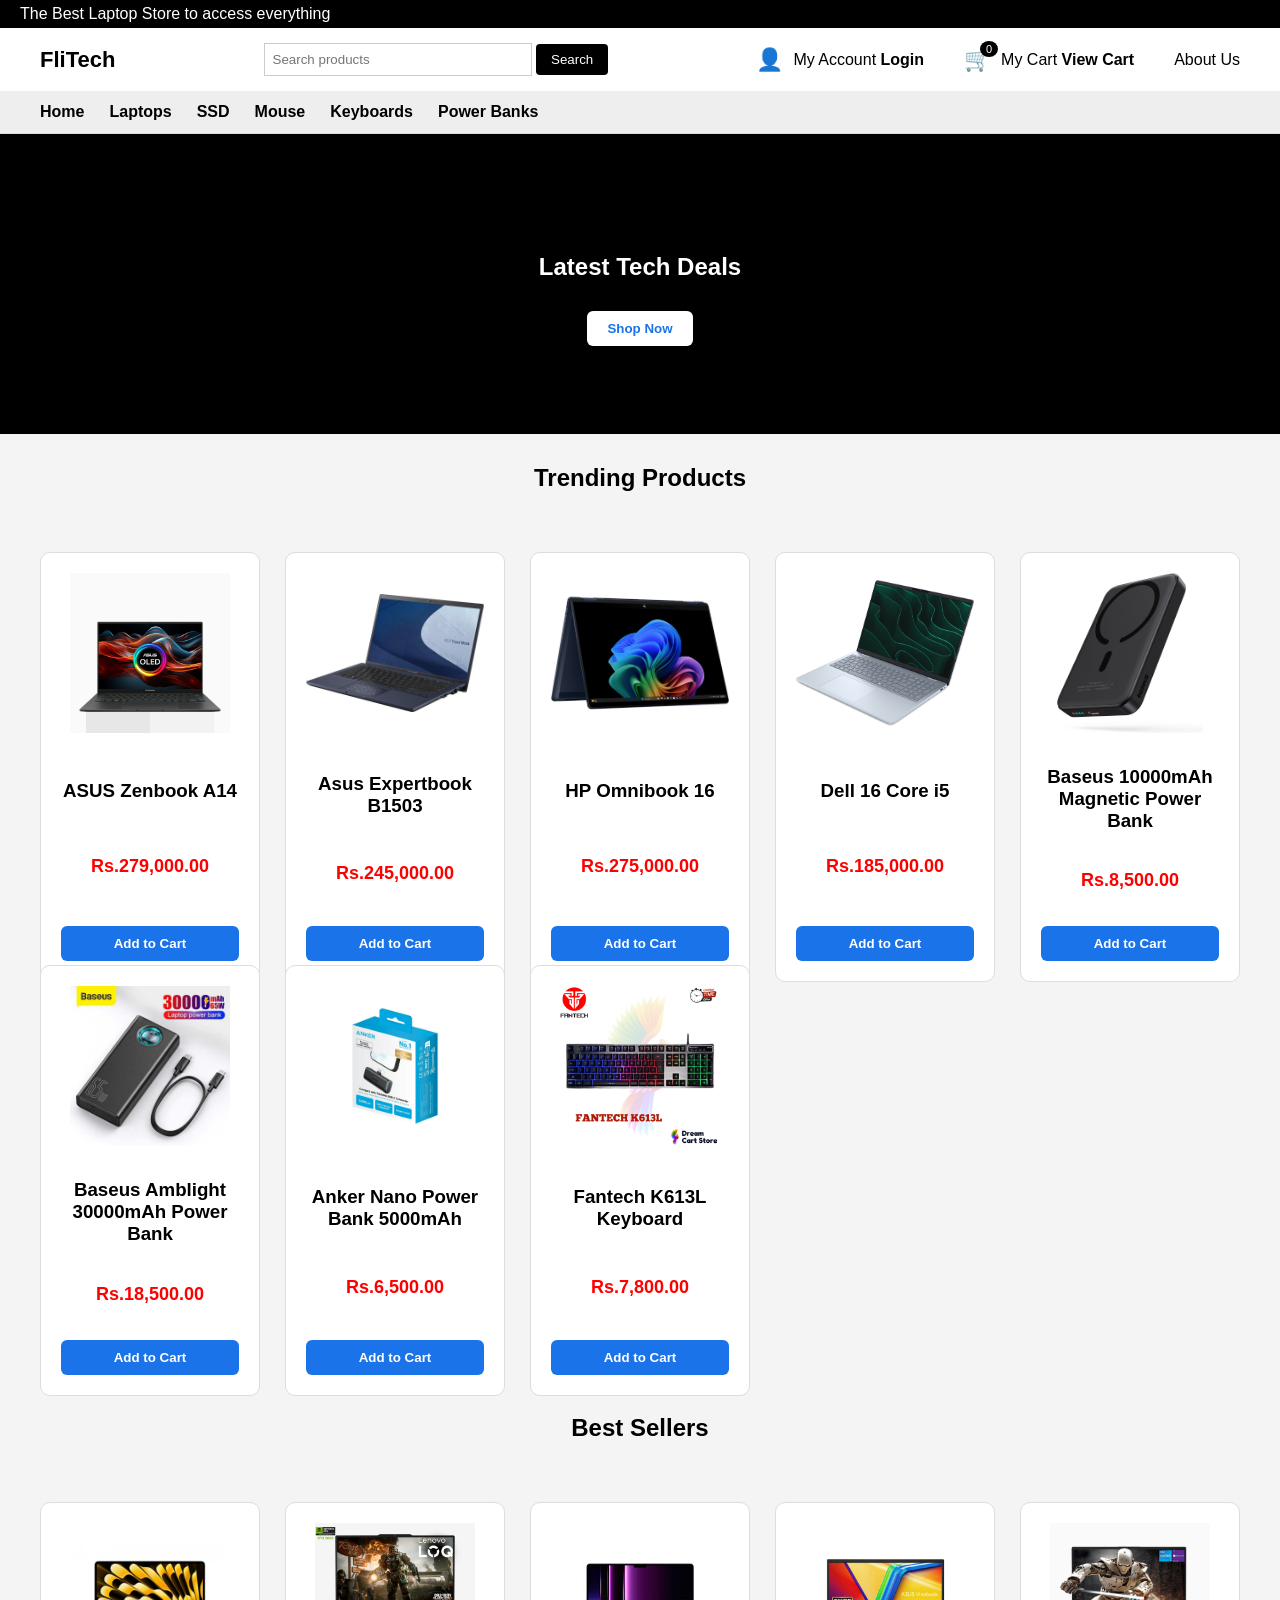
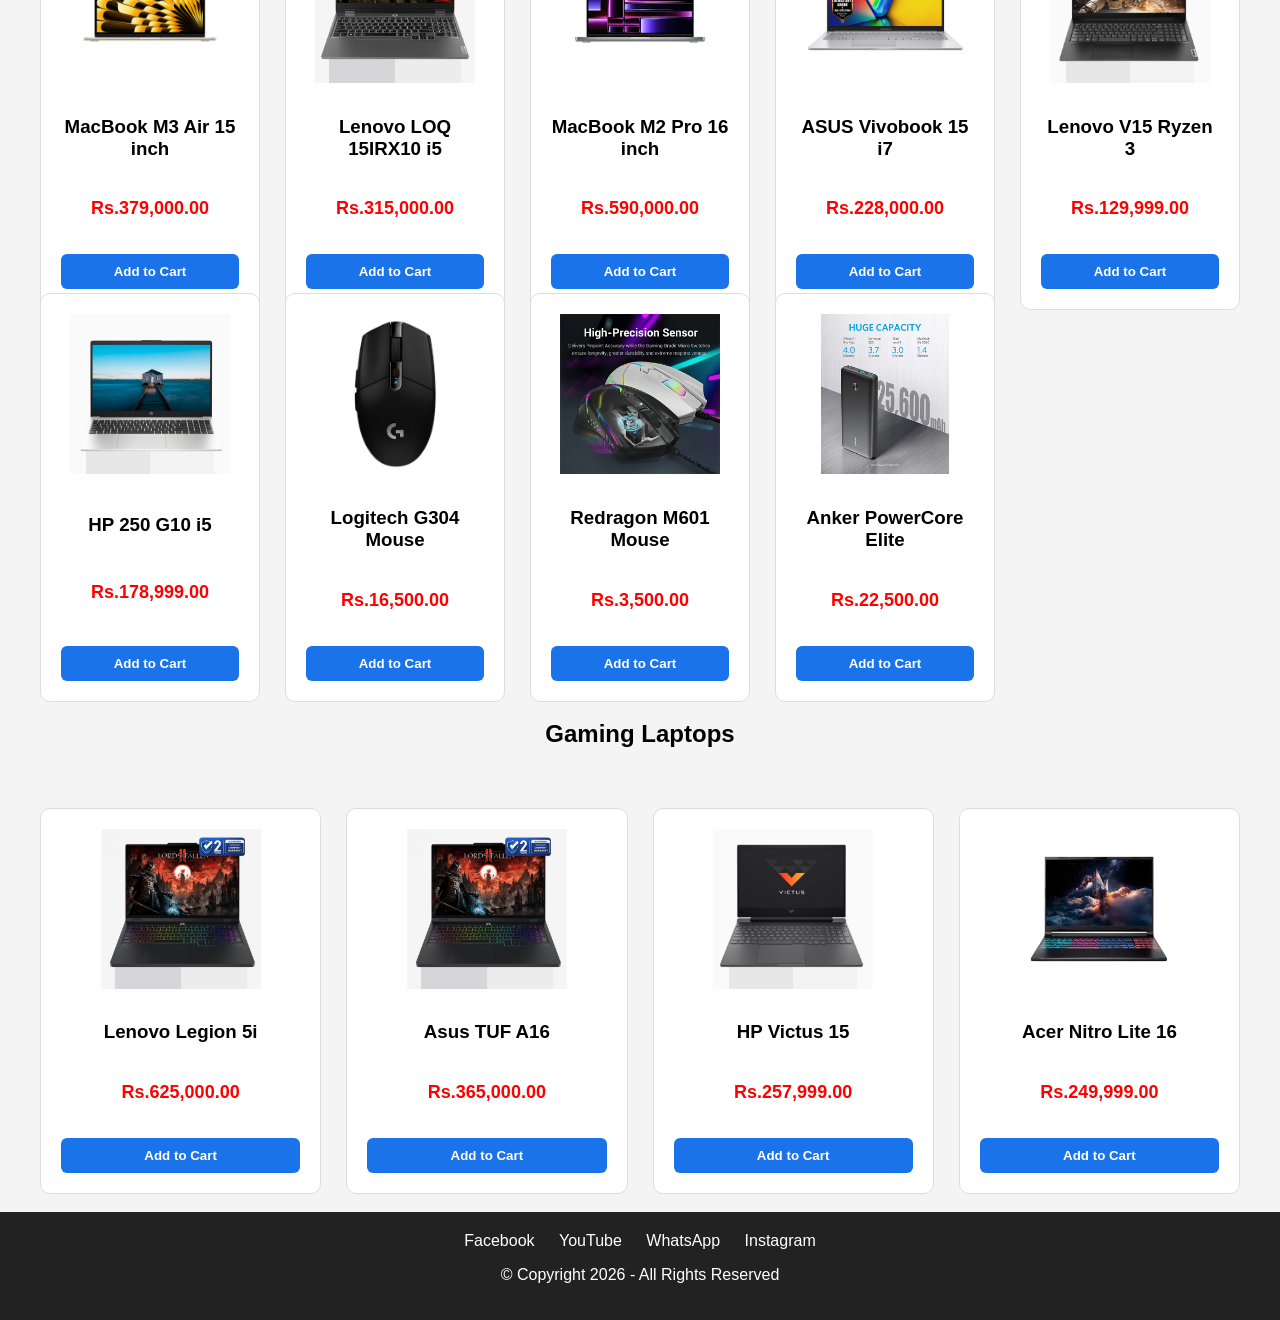
<file: index.html>
<!DOCTYPE html>
<html>
<head>
<title>FliTech Store</title>
<link rel="stylesheet" href="css/Index.css">
</head>

<body>

<header>

<div class="header-left">
<div class="header-store-notice">The Best Laptop Store to access everything</div>
</div>

<div class="top-header">

<div class="logo">FliTech</div>

<div class="search-box">
<input type="text" placeholder="Search products">
<button>Search</button>
</div>

<div class="icons">

<div class="icon-box">
<div class="icon">👤</div>
<div class="text">
<span class="small">My Account</span>
<b><a href="login.html">Login</a></b>
</div>
</div>

<div class="icon-box">
<div class="icon">🛒</div>
<div class="cart-count">0</div>
<div class="text">
<span class="small">My Cart</span>
<b><a href="cart.html">View Cart</a></b>
</div>
</div>

<div class="icon-box">
<a href="about.html" class="about-link">About Us</a>
</div>

</div>

</div>

<nav class="navbar">
<a href="index.html">Home</a>
<a href="Laptop.html">Laptops</a>
<a href="SSD.html">SSD</a>
<a href="Mouse.html">Mouse</a>
<a href="Keyboards.html">Keyboards</a>
<a href="Power Banks.html">Power Banks</a>
</nav>

</header>

<section class="hero">
<div class="hero-content">
<h1>Latest Tech Deals</h1>
<a href="Laptop.html"><button class="blue-btn">Shop Now</button></a>
</div>
</section>

<section class="trending">
<h1>Trending Products</h1>

<div class="product-grid">

<div class="product-card">
<img src="images/asus-zenbook.jpg">
<h3>ASUS Zenbook A14</h3>
<p class="price">Rs.279,000.00</p>
<button class="add-cart" onclick="addToCart('ASUS Zenbook A14',279000,'images/asus-zenbook.jpg')">Add to Cart</button>
</div>

<div class="product-card">
<img src="images/asus-expertbook.png">
<h3>Asus Expertbook B1503</h3>
<p class="price">Rs.245,000.00</p>
<button class="add-cart" onclick="addToCart('Asus Expertbook B1503',245000,'images/asus-expertbook.png')">Add to Cart</button>
</div>

<div class="product-card">
<img src="images/hp-omnibook.png">
<h3>HP Omnibook 16</h3>
<p class="price">Rs.275,000.00</p>
<button class="add-cart" onclick="addToCart('HP Omnibook 16',275000,'images/hp-omnibook.png')">Add to Cart</button>
</div>

<div class="product-card">
<img src="images/dell-16.png">
<h3>Dell 16 Core i5</h3>
<p class="price">Rs.185,000.00</p>
<button class="add-cart" onclick="addToCart('Dell 16 Core i5',185000,'images/dell-16.png')">Add to Cart</button>
</div>

<div class="product-card">
<img src="images/pb1.png">
<h3>Baseus 10000mAh Magnetic Power Bank</h3>
<p class="price">Rs.8,500.00</p>
<button class="add-cart" onclick="addToCart('Baseus 10000mAh Power Bank',8500,'images/pb1.png')">Add to Cart</button>
</div>

<div class="product-card">
<img src="images/pb3.png">
<h3>Baseus Amblight 30000mAh Power Bank</h3>
<p class="price">Rs.18,500.00</p>
<button class="add-cart" onclick="addToCart('Baseus Amblight 30000mAh',18500,'images/pb3.png')">Add to Cart</button>
</div>

<div class="product-card">
<img src="images/pb10.png">
<h3>Anker Nano Power Bank 5000mAh</h3>
<p class="price">Rs.6,500.00</p>
<button class="add-cart" onclick="addToCart('Anker Nano 5000mAh',6500,'images/pb10.png')">Add to Cart</button>
</div>

<div class="product-card">
<img src="images/keyboard15.png">
<h3>Fantech K613L Keyboard</h3>
<p class="price">Rs.7,800.00</p>
<button class="add-cart" onclick="addToCart('Fantech K613L Keyboard',7800,'images/keyboard15.png')">Add to Cart</button>
</div>

</div>
</section>

<section class="best-sellers">
<h1>Best Sellers</h1>

<div class="best-grid">

<div class="best-card">
<img src="images/MacBook-Air-M3-Chip-15-inch-2.jpg">
<h3>MacBook M3 Air 15 inch</h3>
<p class="price">Rs.379,000.00</p>
<button class="add-cart" onclick="addToCart('MacBook M3 Air 15',379000,'images/MacBook-Air-M3-Chip-15-inch-2.jpg')">Add to Cart</button>
</div>

<div class="best-card">
<img src="images/Lenovo LOQ RTX5050.jpg">
<h3>Lenovo LOQ 15IRX10 i5</h3>
<p class="price">Rs.315,000.00</p>
<button class="add-cart" onclick="addToCart('Lenovo LOQ 15IRX10',315000,'images/Lenovo LOQ RTX5050.jpg')">Add to Cart</button>
</div>

<div class="best-card">
<img src="images/Macbook-pro-M2-pro-16-inch.jpg">
<h3>MacBook M2 Pro 16 inch</h3>
<p class="price">Rs.590,000.00</p>
<button class="add-cart" onclick="addToCart('MacBook M2 Pro 16',590000,'images/Macbook-pro-M2-pro-16-inch.jpg')">Add to Cart</button>
</div>

<div class="best-card">
<img src="images/asus-vivobook.png">
<h3>ASUS Vivobook 15 i7</h3>
<p class="price">Rs.228,000.00</p>
<button class="add-cart" onclick="addToCart('ASUS Vivobook 15 i7',228000,'images/asus-vivobook.png')">Add to Cart</button>
</div>

<div class="best-card">
<img src="images/lenovo-v15.png">
<h3>Lenovo V15 Ryzen 3</h3>
<p class="price">Rs.129,999.00</p>
<button class="add-cart" onclick="addToCart('Lenovo V15 Ryzen 3',129999,'images/lenovo-v15.png')">Add to Cart</button>
</div>

<div class="best-card">
<img src="images/hp-250.png">
<h3>HP 250 G10 i5</h3>
<p class="price">Rs.178,999.00</p>
<button class="add-cart" onclick="addToCart('HP 250 G10 i5',178999,'images/hp-250.png')">Add to Cart</button>
</div>

<div class="best-card">
<img src="images/mouse20.png">
<h3>Logitech G304 Mouse</h3>
<p class="price">Rs.16,500.00</p>
<button class="add-cart" onclick="addToCart('Logitech G304 Mouse',16500,'images/mouse20.png')">Add to Cart</button>
</div>

<div class="best-card">
<img src="images/mouse6.png">
<h3>Redragon M601 Mouse</h3>
<p class="price">Rs.3,500.00</p>
<button class="add-cart" onclick="addToCart('Redragon M601 Mouse',3500,'images/mouse6.png')">Add to Cart</button>
</div>

<div class="best-card">
<img src="images/pb8.png">
<h3>Anker PowerCore Elite</h3>
<p class="price">Rs.22,500.00</p>
<button class="add-cart" onclick="addToCart('Anker PowerCore Elite',22500,'images/pb8.png')">Add to Cart</button>
</div>

</div>
</section>

<section class="gaming-laptops">
<h1>Gaming Laptops</h1>

<div class="gaming-grid">

<div class="gaming-card">
<img src="images/lenovo-legion.png">
<h3>Lenovo Legion 5i</h3>
<p class="price">Rs.625,000.00</p>
<button class="add-cart" onclick="addToCart('Lenovo Legion 5i',625000,'images/lenovo-legion.png')">Add to Cart</button>
</div>

<div class="gaming-card">
<img src="images/lenovo-legion.png">
<h3>Asus TUF A16</h3>
<p class="price">Rs.365,000.00</p>
<button class="add-cart" onclick="addToCart('Asus TUF A16',365000,'images/asus-tuf.png')">Add to Cart</button>
</div>

<div class="gaming-card">
<img src="images/hp-victus.png">
<h3>HP Victus 15</h3>
<p class="price">Rs.257,999.00</p>
<button class="add-cart" onclick="addToCart('HP Victus 15',257999,'images/hp-victus.png')">Add to Cart</button>
</div>

<div class="gaming-card">
<img src="images/acer-nitro.png">
<h3>Acer Nitro Lite 16</h3>
<p class="price">Rs.249,999.00</p>
<button class="add-cart" onclick="addToCart('Acer Nitro Lite 16',249999,'images/acer-nitro.png')">Add to Cart</button>
</div>

</div>
</section>

<footer>
<div class="social">
<a href="#">Facebook</a>
<a href="#">YouTube</a>
<a href="#">WhatsApp</a>
<a href="#">Instagram</a>
</div>

<p>© Copyright 2026 - All Rights Reserved</p>
</footer>

<script src="cart.js"></script>

</body>
</html>
</file>
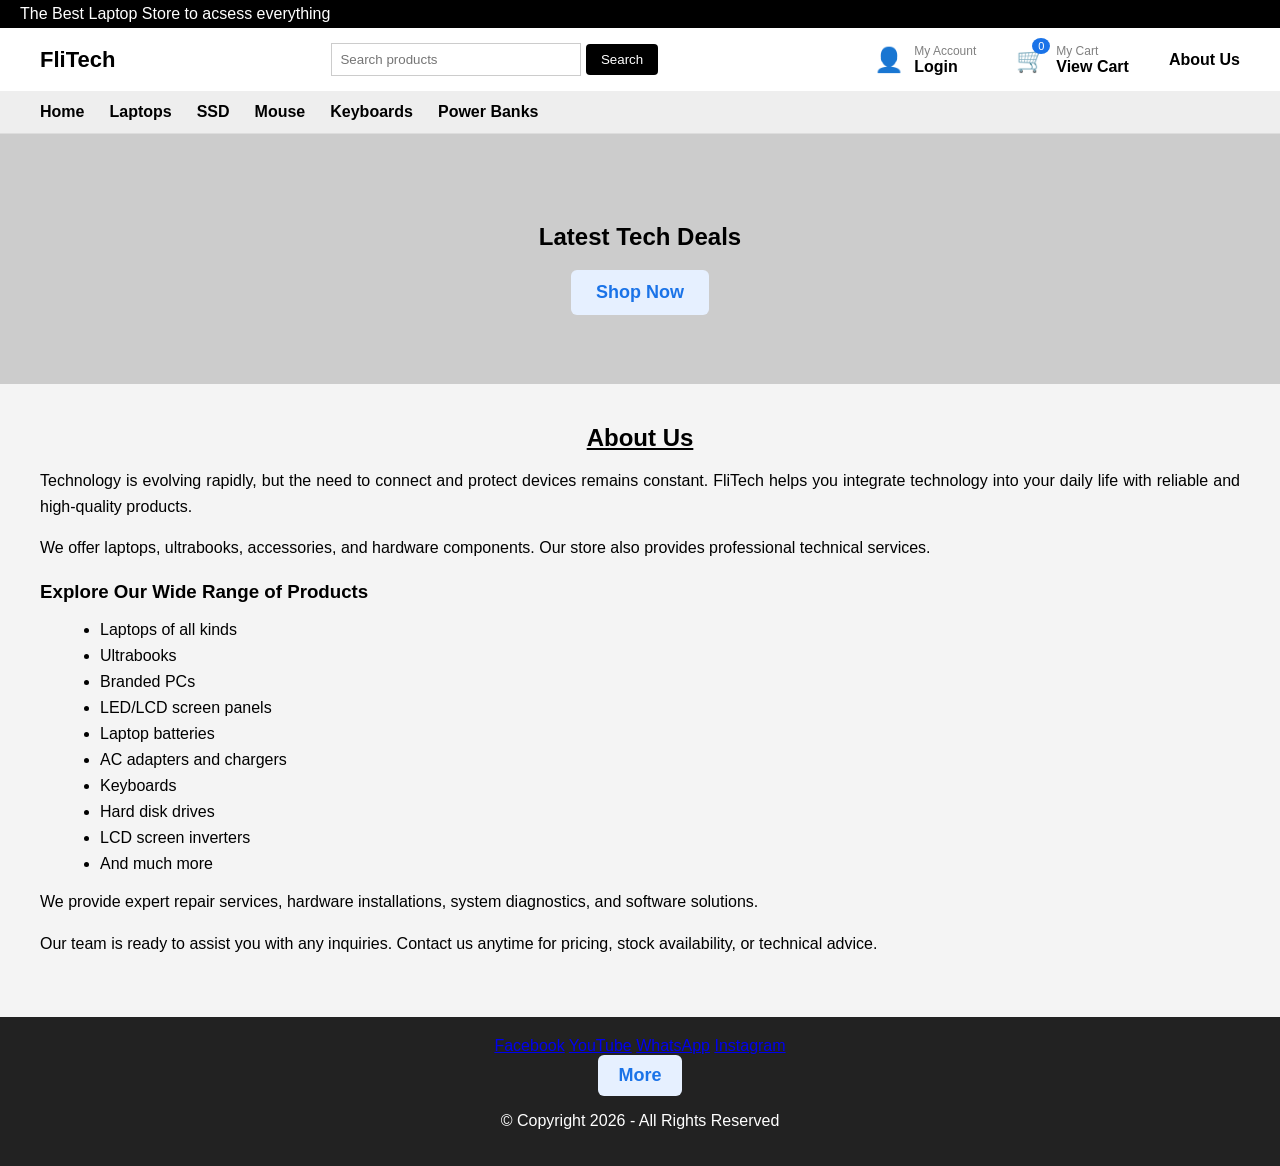
<file: about.html>
<html>
<head>
<title>FliTech Store</title>
<link rel="stylesheet" href="css/about.css">
</head>

<body>

<header>

<div class="header-left">
<div class="header-store-notice">The Best Laptop Store to acsess everything</div>
</div>

<div class="top-header">

<div class="logo">FliTech</div>

<div class="search-box">
<input type="text" placeholder="Search products">
<button>Search</button>
</div>

<div class="icons">

<div class="icon-box">
<div class="icon">👤</div>
<div class="text">
<span class="small">My Account</span>
<b><a href="login.html">Login</a></b>
</div>
</div>

<div class="icon-box">
<div class="icon">🛒</div>
<div class="cart-count">0</div>
<div class="text">
<span class="small">My Cart</span>
<b><a href="cart.html">View Cart</a></b>
</div>
</div>

<div class="icon-box">
<a href="about.html" class="about-link">About Us</a>
</div>

</div>

</div>

<nav class="navbar">
<a href="Index.html">Home</a>
<a href="Laptop.html">Laptops</a>
<a href="SSD.html">SSD</a>
<a href="Mouse.html">Mouse</a>
<a href="Keyboards.html">Keyboards</a>
<a href="Power Banks.html">Power Banks</a>
</nav>

</header>

<section class="hero">
<div class="hero-content">
<h1>Latest Tech Deals</h1>
<a href="index.html"><button class="blue-btn">Shop Now</button></a>
</div>
</section>

<section class="about-content">

<h2>About Us</h2>

<p>
Technology is evolving rapidly, but the need to connect and protect devices remains constant.
FliTech helps you integrate technology into your daily life with reliable and high-quality products.
</p>

<p>
We offer laptops, ultrabooks, accessories, and hardware components. Our store also provides professional technical services.
</p>

<h3>Explore Our Wide Range of Products</h3>

<ul>
<li>Laptops of all kinds</li>
<li>Ultrabooks</li>
<li>Branded PCs</li>
<li>LED/LCD screen panels</li>
<li>Laptop batteries</li>
<li>AC adapters and chargers</li>
<li>Keyboards</li>
<li>Hard disk drives</li>
<li>LCD screen inverters</li>
<li>And much more</li>
</ul>

<p>
We provide expert repair services, hardware installations, system diagnostics, and software solutions.
</p>

<p>
Our team is ready to assist you with any inquiries. Contact us anytime for pricing, stock availability, or technical advice.
</p>

</section>

<footer>

<div class="social">
    <a href="https://www.facebook.com/groups/126579081277904/?ref=share&mibextid=KtfwRi11111111111" target="_blank">Facebook</a>
    
    <a href="https://youtu.be/mzZ1jynaNSg?si=W5Cdud5IKxsVG512" target="_blank">YouTube</a>
    
    <a href="https://wa.me/94777574536" target="_blank">WhatsApp</a>
    
    <a href="https://www.instagram.com/reel/DQH8m5VCVgo/?igsh=bXE0cnB3bXM2Z2k3" target="_blank">Instagram</a>
</div>

<div class="more">
<button class="blue-btn">More</button>
</div>

<p>© Copyright 2026 - All Rights Reserved</p>

</footer>

</body>
</html>
</file>
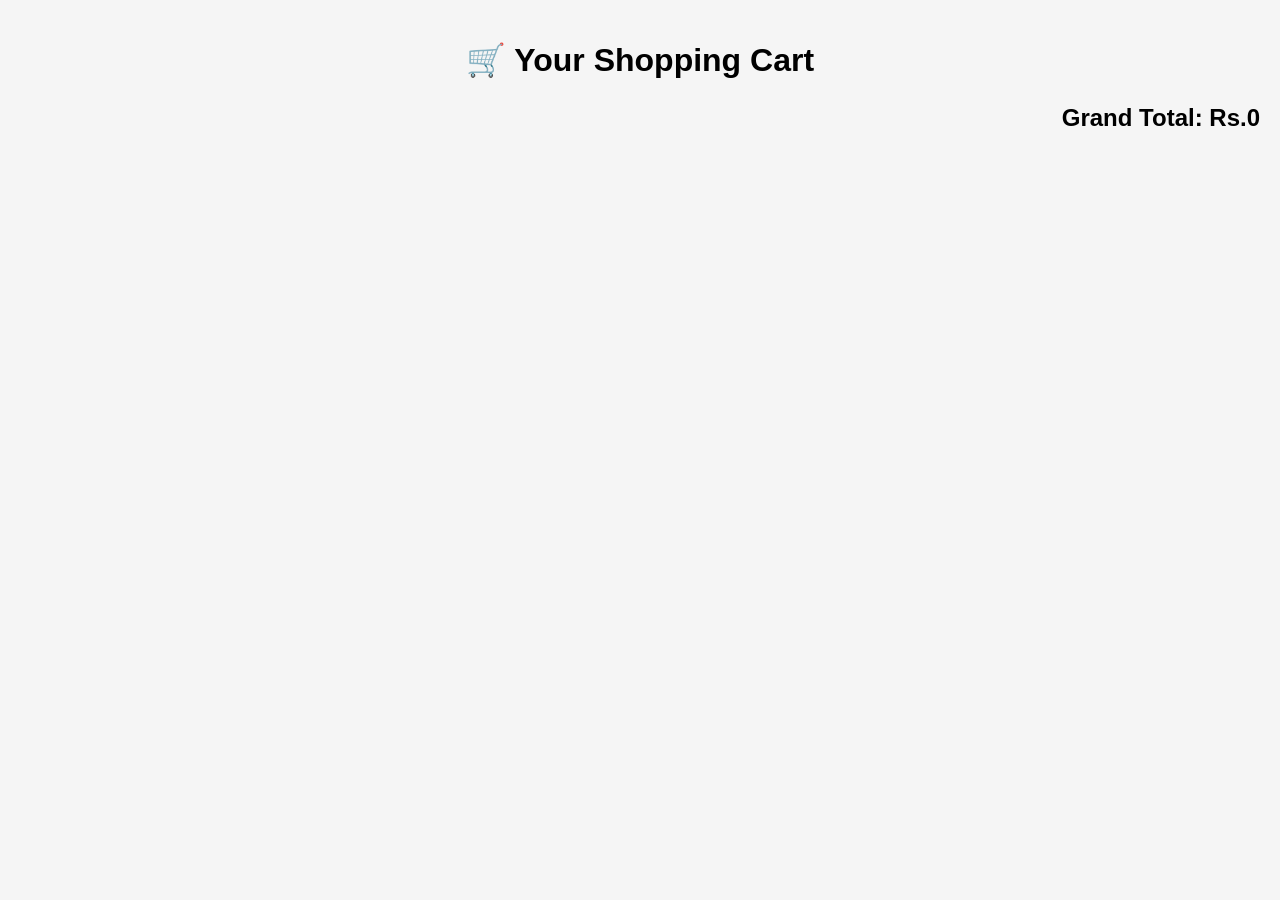
<file: cart.html>
<!DOCTYPE html>
<html>
<head>
<title>Your Cart - FliTech Store</title>

<style>
body {
    font-family: Arial;
    background: #f5f5f5;
    margin: 0;
    padding: 20px;
}

.title {
    text-align: center;
    margin-bottom: 25px;
}

.cart-item {
    display: flex;
    align-items: center;
    background: white;
    padding: 15px;
    margin-bottom: 15px;
    border-radius: 10px;
    box-shadow: 0 2px 8px rgba(0,0,0,0.1);
}

.cart-img {
    width: 120px;
    height: auto;
    margin-right: 20px;
    border-radius: 8px;
}

.cart-details {
    flex: 1;
}

.cart-details h3 {
    margin: 0;
}

.quantity {
    margin: 10px 0;
}

.quantity button {
    padding: 5px 10px;
    border: none;
    background: #ddd;
    cursor: pointer;
    border-radius: 5px;
    font-size: 16px;
}

.quantity span {
    margin: 0 10px;
    font-weight: bold;
}

.item-total {
    color: green;
    font-weight: bold;
}

.remove-btn {
    background: red;
    color: white;
    border: none;
    padding: 10px;
    cursor: pointer;
    border-radius: 5px;
}

#grand-total {
    text-align: right;
    font-size: 24px;
    margin-top: 20px;
    font-weight: bold;
}

.empty {
    text-align: center;
    font-size: 18px;
    color: gray;
}
</style>

</head>

<body>

<h1 class="title">🛒 Your Shopping Cart</h1>

<div id="cart-container"></div>
<h2 id="grand-total"></h2>

<script src="cart.js"></script>

</body>
</html>
</file>
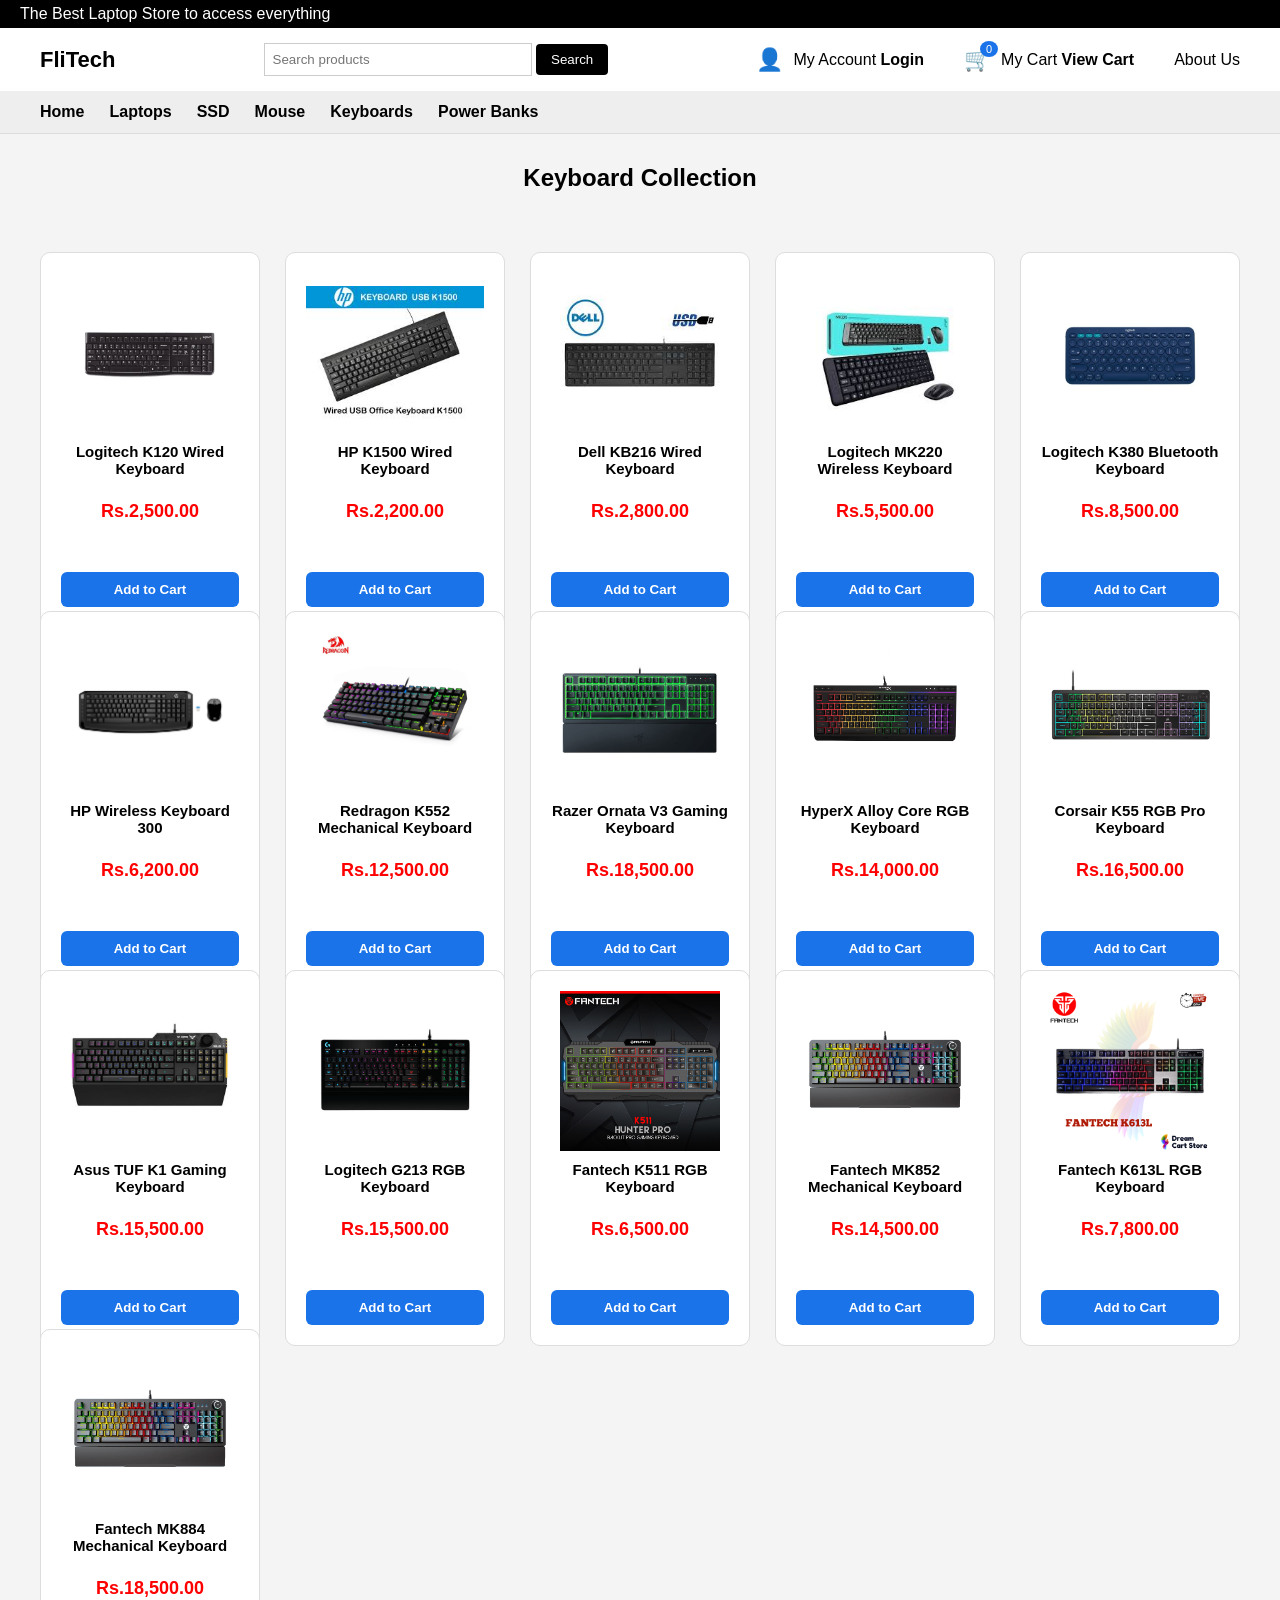
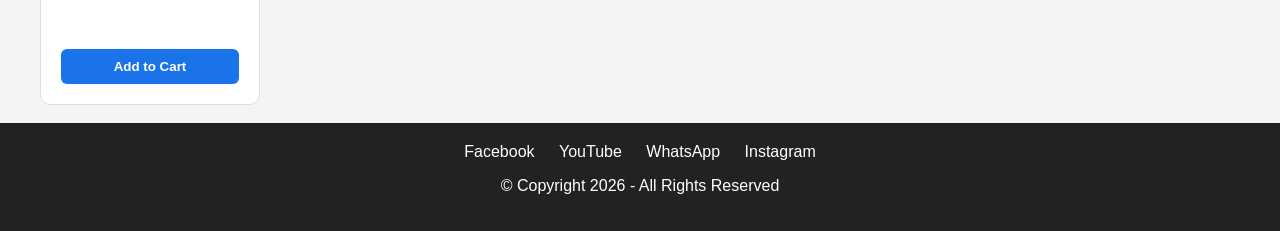
<file: Keyboards.html>
<!DOCTYPE html>
<html>
<head>
<title>FliTech Store</title>
<link rel="stylesheet" href="css/Keyboard.css">
</head>

<body>

<header>

<div class="header-left">
<div class="header-store-notice">The Best Laptop Store to access everything</div>
</div>

<div class="top-header">

<div class="logo">FliTech</div>

<div class="search-box">
<input type="text" placeholder="Search products">
<button>Search</button>
</div>

<div class="icons">

<div class="icon-box">
<div class="icon">👤</div>
<div class="text">
<span class="small">My Account</span>
<b><a href="login.html">Login</a></b>
</div>
</div>

<div class="icon-box">
<div class="icon">🛒</div>
<div class="cart-count">0</div>
<div class="text">
<span class="small">My Cart</span>
<b><a href="cart.html">View Cart</a></b>
</div>
</div>

<div class="icon-box">
<a href="about.html" class="about-link">About Us</a>
</div>

</div>

</div>

<nav class="navbar">
<a href="index.html">Home</a>
<a href="Laptop.html">Laptops</a>
<a href="SSD.html">SSD</a>
<a href="Mouse.html">Mouse</a>
<a href="Keyboards.html">Keyboards</a>
<a href="Power Banks.html">Power Banks</a>
</nav>

</header>

<section class="section1">
<h1 class="title">Keyboard Collection</h1>
</section>

<section class="section2">
<div class="product-grid">

<div class="product-card">
<img src="images/keyboard1.png">
<h3>Logitech K120 Wired Keyboard</h3>
<p class="price">Rs.2,500.00</p>
<button class="add-cart" onclick="addToCart('Logitech K120',2500,'images/keyboard1.png')">Add to Cart</button>
</div>

<div class="product-card">
<img src="images/keyboard2.png">
<h3>HP K1500 Wired Keyboard</h3>
<p class="price">Rs.2,200.00</p>
<button class="add-cart" onclick="addToCart('HP K1500',2200,'images/keyboard2.png')">Add to Cart</button>
</div>

<div class="product-card">
<img src="images/keyboard3.png">
<h3>Dell KB216 Wired Keyboard</h3>
<p class="price">Rs.2,800.00</p>
<button class="add-cart" onclick="addToCart('Dell KB216',2800,'images/keyboard3.png')">Add to Cart</button>
</div>

<div class="product-card">
<img src="images/keyboard4.png">
<h3>Logitech MK220 Wireless Keyboard</h3>
<p class="price">Rs.5,500.00</p>
<button class="add-cart" onclick="addToCart('Logitech MK220',5500,'images/keyboard4.png')">Add to Cart</button>
</div>

<div class="product-card">
<img src="images/keyboard5.png">
<h3>Logitech K380 Bluetooth Keyboard</h3>
<p class="price">Rs.8,500.00</p>
<button class="add-cart" onclick="addToCart('Logitech K380',8500,'images/keyboard5.png')">Add to Cart</button>
</div>

<div class="product-card">
<img src="images/keyboard6.png">
<h3>HP Wireless Keyboard 300</h3>
<p class="price">Rs.6,200.00</p>
<button class="add-cart" onclick="addToCart('HP Wireless 300',6200,'images/keyboard6.png')">Add to Cart</button>
</div>

<div class="product-card">
<img src="images/keyboard7.png">
<h3>Redragon K552 Mechanical Keyboard</h3>
<p class="price">Rs.12,500.00</p>
<button class="add-cart" onclick="addToCart('Redragon K552',12500,'images/keyboard7.png')">Add to Cart</button>
</div>

<div class="product-card">
<img src="images/keyboard8.png">
<h3>Razer Ornata V3 Gaming Keyboard</h3>
<p class="price">Rs.18,500.00</p>
<button class="add-cart" onclick="addToCart('Razer Ornata V3',18500,'images/keyboard8.png')">Add to Cart</button>
</div>

<div class="product-card">
<img src="images/keyboard9.png">
<h3>HyperX Alloy Core RGB Keyboard</h3>
<p class="price">Rs.14,000.00</p>
<button class="add-cart" onclick="addToCart('HyperX Alloy Core',14000,'images/keyboard9.png')">Add to Cart</button>
</div>

<div class="product-card">
<img src="images/keyboard10.png">
<h3>Corsair K55 RGB Pro Keyboard</h3>
<p class="price">Rs.16,500.00</p>
<button class="add-cart" onclick="addToCart('Corsair K55 RGB',16500,'images/keyboard10.png')">Add to Cart</button>
</div>

<div class="product-card">
<img src="images/keyboard11.png">
<h3>Asus TUF K1 Gaming Keyboard</h3>
<p class="price">Rs.15,500.00</p>
<button class="add-cart" onclick="addToCart('Asus TUF K1',15500,'images/keyboard11.png')">Add to Cart</button>
</div>

<div class="product-card">
<img src="images/keyboard12.png">
<h3>Logitech G213 RGB Keyboard</h3>
<p class="price">Rs.15,500.00</p>
<button class="add-cart" onclick="addToCart('Logitech G213',15500,'images/keyboard12.png')">Add to Cart</button>
</div>

<div class="product-card">
<img src="images/keyboard13.png">
<h3>Fantech K511 RGB Keyboard</h3>
<p class="price">Rs.6,500.00</p>
<button class="add-cart" onclick="addToCart('Fantech K511',6500,'images/keyboard13.png')">Add to Cart</button>
</div>

<div class="product-card">
<img src="images/keyboard14.png">
<h3>Fantech MK852 Mechanical Keyboard</h3>
<p class="price">Rs.14,500.00</p>
<button class="add-cart" onclick="addToCart('Fantech MK852',14500,'images/keyboard14.png')">Add to Cart</button>
</div>

<div class="product-card">
<img src="images/keyboard15.png">
<h3>Fantech K613L RGB Keyboard</h3>
<p class="price">Rs.7,800.00</p>
<button class="add-cart" onclick="addToCart('Fantech K613L',7800,'images/keyboard15.png')">Add to Cart</button>
</div>

<div class="product-card">
<img src="images/keyboard16.png">
<h3>Fantech MK884 Mechanical Keyboard</h3>
<p class="price">Rs.18,500.00</p>
<button class="add-cart" onclick="addToCart('Fantech MK884',18500,'images/keyboard16.png')">Add to Cart</button>
</div>

</div>
</section>

<footer>
<div class="social">
<a href="#">Facebook</a>
<a href="#">YouTube</a>
<a href="#">WhatsApp</a>
<a href="#">Instagram</a>
</div>

<p>© Copyright 2026 - All Rights Reserved</p>
</footer>

<script src="cart.js"></script>

</body>
</html>
</file>
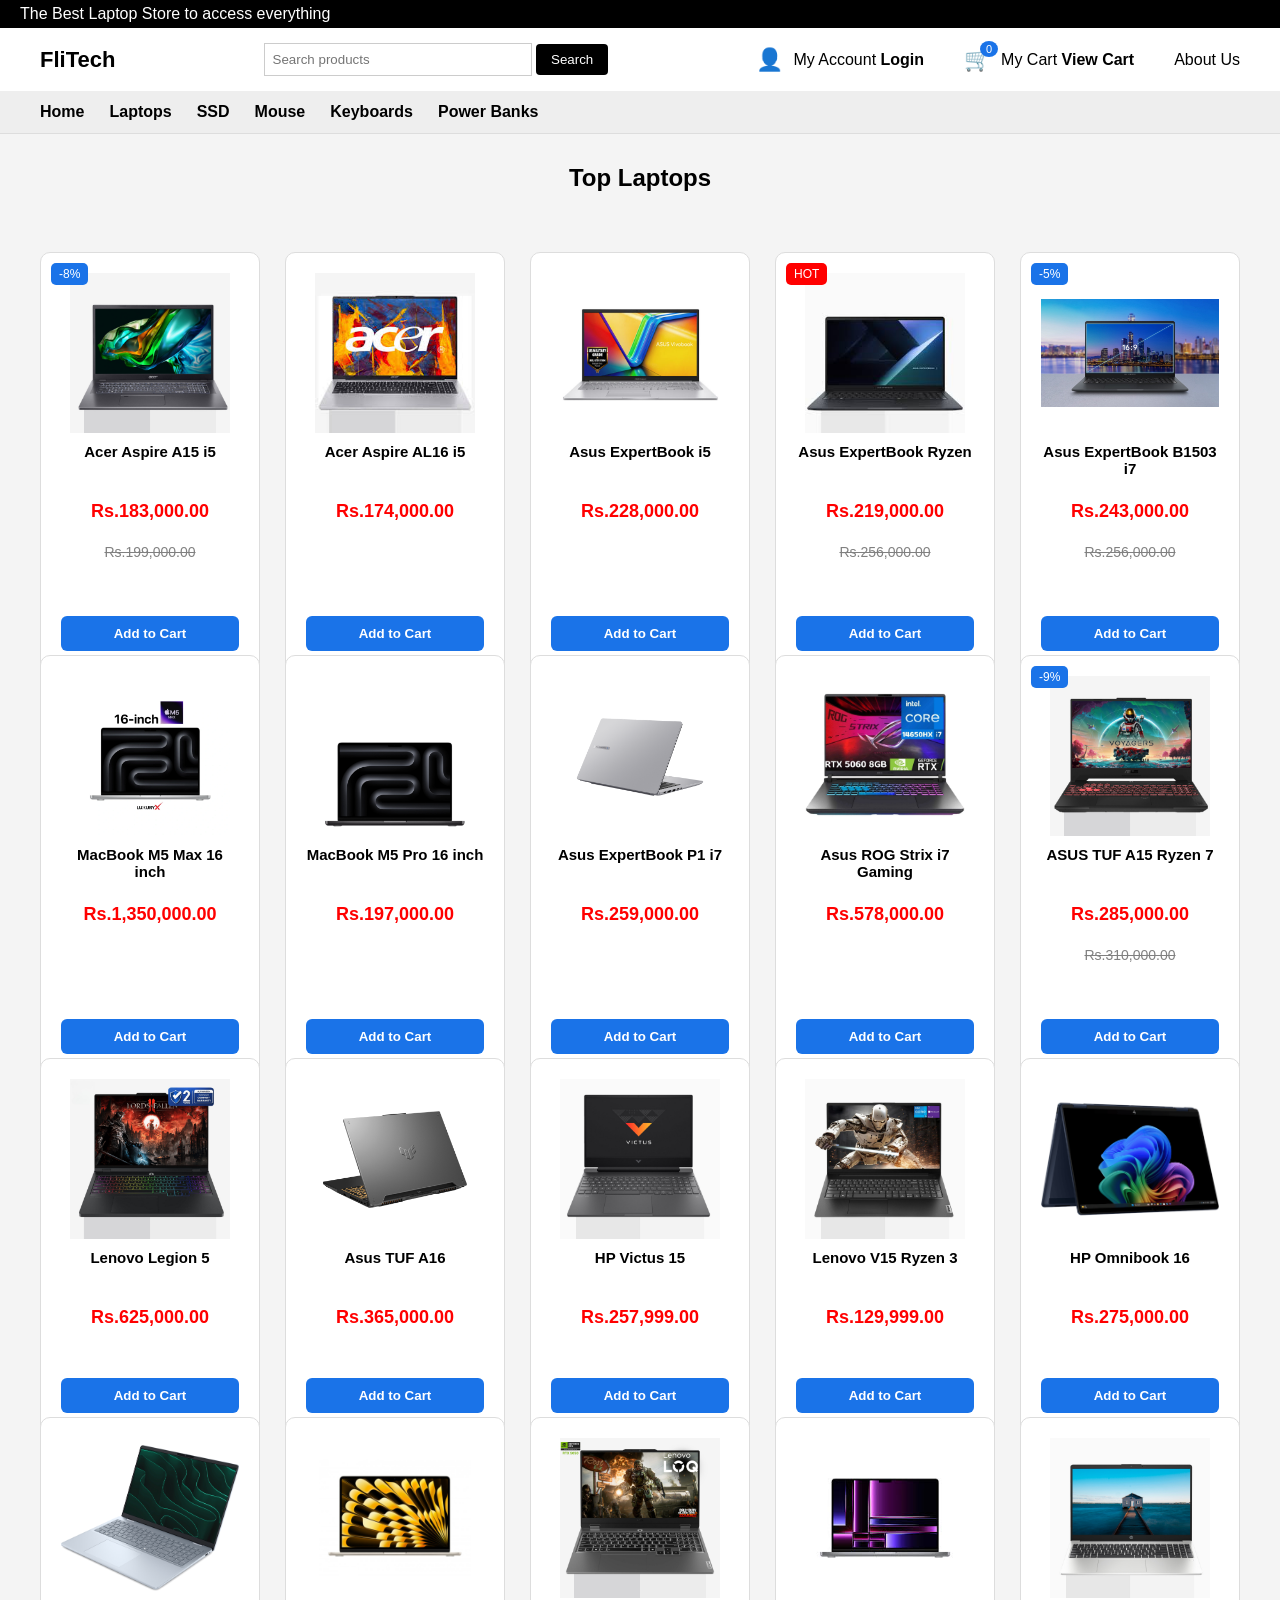
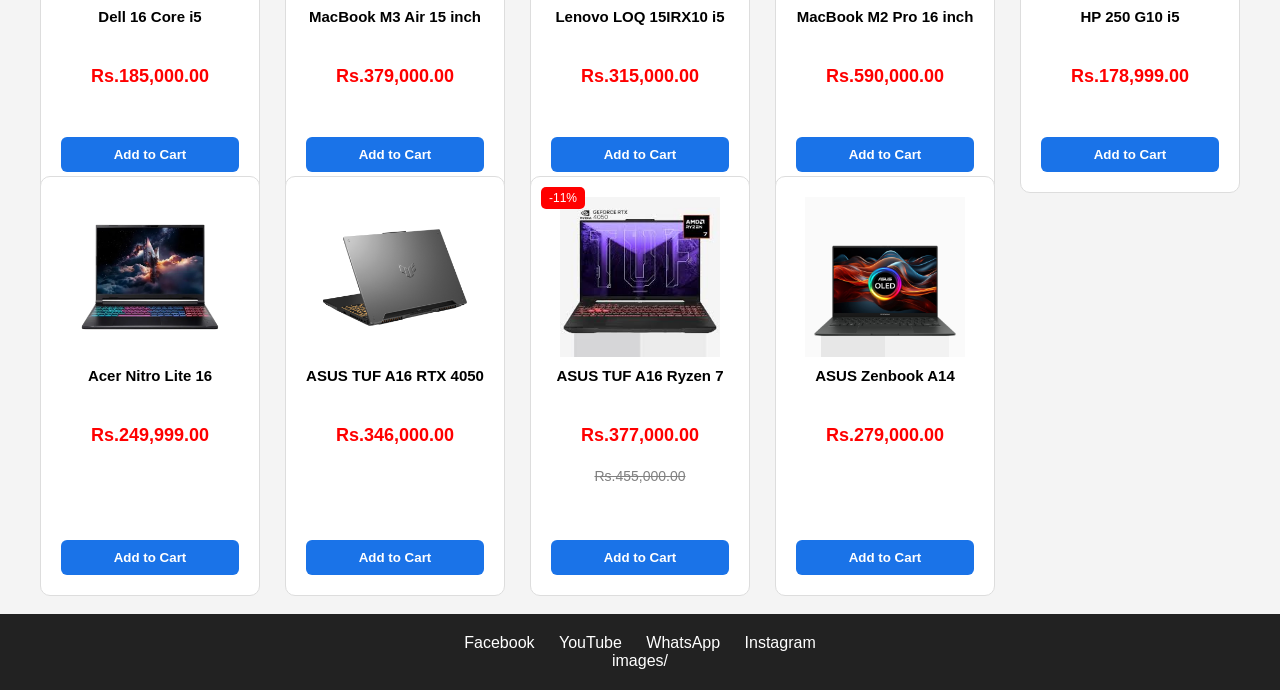
<file: Laptop.html>
<!DOCTYPE html>
<html>
<head>
<title>FliTech Store - Laptops</title>
<link rel="stylesheet" href="css/Laptop.css">
</head>

<body>

<header>

<div class="header-left">
<div class="header-store-notice">The Best Laptop Store to access everything</div>
</div>

<div class="top-header">

<div class="logo">FliTech</div>

<div class="search-box">
<input type="text" placeholder="Search products">
<button>Search</button>
</div>

<div class="icons">

<div class="icon-box">
<div class="icon">👤</div>
<div class="text">
<span class="small">My Account</span>
<b><a href="login.html">Login</a></b>
</div>
</div>

<div class="icon-box">
<div class="icon">🛒</div>
<div class="cart-count">0</div>
<div class="text">
<span class="small">My Cart</span>
<b><a href="cart.html">View Cart</a></b>
</div>
</div>

<div class="icon-box">
<a href="about.html" class="about-link">About Us</a>
</div>

</div>

</div>

<nav class="navbar">
<a href="index.html">Home</a>
<a href="Laptop.html">Laptops</a>
<a href="SSD.html">SSD</a>
<a href="Mouse.html">Mouse</a>
<a href="Keyboards.html">Keyboards</a>
<a href="Power Banks.html">Power Banks</a>
</nav>

</header>

<section class="trending">
<h1>Top Laptops</h1>

<div class="product-grid">

<div class="product-card">
<span class="discount">-8%</span>
<img src="images/Acer Aspire A15 i5.png">
<h3>Acer Aspire A15 i5</h3>
<p class="price">Rs.183,000.00</p>
<p class="old-price">Rs.199,000.00</p>
<button class="add-cart" onclick="addToCart('Acer Aspire A15 i5',183000,'images/Acer Aspire A15 i5.png')">Add to Cart</button>
</div>

<div class="product-card">
<img src="images/Acer Aspire AL16 i5.png">
<h3>Acer Aspire AL16 i5</h3>
<p class="price">Rs.174,000.00</p>
<button class="add-cart" onclick="addToCart('Acer Aspire AL16 i5',174000,'images/Acer Aspire AL16 i5.png')">Add to Cart</button>
</div>

<div class="product-card">
<img src="images/asus-vivobook.png">
<h3>Asus ExpertBook i5</h3>
<p class="price">Rs.228,000.00</p>
<button class="add-cart" onclick="addToCart('Asus ExpertBook i5',228000,'images/asus-vivobook.png')">Add to Cart</button>
</div>

<div class="product-card">
<span class="discount red">HOT</span>
<img src="images/Asus Expertbook Ryzen.png">
<h3>Asus ExpertBook Ryzen</h3>
<p class="price">Rs.219,000.00</p>
<p class="old-price">Rs.256,000.00</p>
<button class="add-cart" onclick="addToCart('Asus ExpertBook Ryzen',219000,'images/Asus Expertbook Ryzen.png')">Add to Cart</button>
</div>

<div class="product-card">
<span class="discount">-5%</span>
<img src="images/Asus Expertbook B1503 i7.png">
<h3>Asus ExpertBook B1503 i7</h3>
<p class="price">Rs.243,000.00</p>
<p class="old-price">Rs.256,000.00</p>
<button class="add-cart" onclick="addToCart('Asus ExpertBook B1503 i7',243000,'images/Asus Expertbook B1503 i7.png')">Add to Cart</button>
</div>

<div class="product-card">
<img src="images/MacBook M5 MAX 16inch.png">
<h3>MacBook M5 Max 16 inch</h3>
<p class="price">Rs.1,350,000.00</p>
<button class="add-cart" onclick="addToCart('MacBook M5 Max 16',1350000,'images/MacBook M5 MAX 16inch.png')">Add to Cart</button>
</div>

<div class="product-card">
<img src="images/MacBook M5 Pro 16inch.png">
<h3>MacBook M5 Pro 16 inch</h3>
<p class="price">Rs.197,000.00</p>
<button class="add-cart" onclick="addToCart('MacBook M5 Pro 16',197000,'images/MacBook M5 Pro 16inch.png')">Add to Cart</button>
</div>

<div class="product-card">
<img src="images/Asus Expertbook P1 i7.png">
<h3>Asus ExpertBook P1 i7</h3>
<p class="price">Rs.259,000.00</p>
<button class="add-cart" onclick="addToCart('Asus ExpertBook P1 i7',259000,'images/Asus Expertbook P1 i7.png')">Add to Cart</button>
</div>

<div class="product-card">
<img src="images/Asus ROG Strix i7 Gaming.png">
<h3>Asus ROG Strix i7 Gaming</h3>
<p class="price">Rs.578,000.00</p>
<button class="add-cart" onclick="addToCart('Asus ROG Strix i7 Gaming',578000,'images/Asus ROG Strix i7 Gaming.png')">Add to Cart</button>
</div>

<div class="product-card">
<span class="discount">-9%</span>
<img src="images/ASUS TUF A15 Ryzen 7.png">
<h3>ASUS TUF A15 Ryzen 7</h3>
<p class="price">Rs.285,000.00</p>
<p class="old-price">Rs.310,000.00</p>
<button class="add-cart" onclick="addToCart('ASUS TUF A15 Ryzen 7',285000,'images/ASUS TUF A15 Ryzen 7.png')">Add to Cart</button>
</div>

<div class="product-card">
<img src="images/lenovo-legion.png">
<h3>Lenovo Legion 5</h3>
<p class="price">Rs.625,000.00</p>
<button class="add-cart" onclick="addToCart('Lenovo Legion 5',625000,'images/lenovo-legion.png')">Add to Cart</button>
</div>

<div class="product-card">
<img src="images/asus-tuf.png">
<h3>Asus TUF A16</h3>
<p class="price">Rs.365,000.00</p>
<button class="add-cart" onclick="addToCart('Asus TUF A16',365000,'images/asus-tuf.png')">Add to Cart</button>
</div>

<div class="product-card">
<img src="images/hp-victus.png">
<h3>HP Victus 15</h3>
<p class="price">Rs.257,999.00</p>
<button class="add-cart" onclick="addToCart('HP Victus 15',257999,'images/hp-victus.png')">Add to Cart</button>
</div>

<div class="product-card">
<img src="images/lenovo-v15.png">
<h3>Lenovo V15 Ryzen 3</h3>
<p class="price">Rs.129,999.00</p>
<button class="add-cart" onclick="addToCart('Lenovo V15 Ryzen 3',129999,'images/lenovo-v15.png')">Add to Cart</button>
</div>

<div class="product-card">
<img src="images/hp-omnibook.png">
<h3>HP Omnibook 16</h3>
<p class="price">Rs.275,000.00</p>
<button class="add-cart" onclick="addToCart('HP Omnibook 16',275000,'images/hp-omnibook.png')">Add to Cart</button>
</div>

<div class="product-card">
<img src="images/dell-16.png">
<h3>Dell 16 Core i5</h3>
<p class="price">Rs.185,000.00</p>
<button class="add-cart" onclick="addToCart('Dell 16 Core i5',185000,'images/dell-16.png')">Add to Cart</button>
</div>

<div class="product-card">
<img src="images/MacBook-Air-M3-Chip-15-inch-2.jpg">
<h3>MacBook M3 Air 15 inch</h3>
<p class="price">Rs.379,000.00</p>
<button class="add-cart" onclick="addToCart('MacBook M3 Air 15',379000,'images/MacBook-Air-M3-Chip-15-inch-2.jpg')">Add to Cart</button>
</div>

<div class="product-card">
<img src="images/Lenovo LOQ RTX5050.jpg">
<h3>Lenovo LOQ 15IRX10 i5</h3>
<p class="price">Rs.315,000.00</p>
<button class="add-cart" onclick="addToCart('Lenovo LOQ 15IRX10',315000,'images/Lenovo LOQ RTX5050.jpg')">Add to Cart</button>
</div>

<div class="product-card">
<img src="images/Macbook-pro-M2-pro-16-inch.jpg">
<h3>MacBook M2 Pro 16 inch</h3>
<p class="price">Rs.590,000.00</p>
<button class="add-cart" onclick="addToCart('MacBook M2 Pro 16',590000,'images/Macbook-pro-M2-pro-16-inch.jpg')">Add to Cart</button>
</div>

<div class="product-card">
<img src="images/hp-250.png">
<h3>HP 250 G10 i5</h3>
<p class="price">Rs.178,999.00</p>
<button class="add-cart" onclick="addToCart('HP 250 G10 i5',178999,'images/hp-250.png')">Add to Cart</button>
</div>

<div class="product-card">
<img src="images/acer-nitro.png">
<h3>Acer Nitro Lite 16</h3>
<p class="price">Rs.249,999.00</p>
<button class="add-cart" onclick="addToCart('Acer Nitro Lite 16',249999,'images/acer-nitro.png')">Add to Cart</button>
</div>

<div class="product-card">
<img src="images/asus-tuf.png">
<h3>ASUS TUF A16 RTX 4050</h3>
<p class="price">Rs.346,000.00</p>
<button class="add-cart" onclick="addToCart('ASUS TUF A16 RTX 4050',346000,'images/asus-tuf.png')">Add to Cart</button>
</div>

<div class="product-card">
<span class="discount red">-11%</span>
<img src="images/ASUS TUF A16 RTX 4050.PNG">
<h3>ASUS TUF A16 Ryzen 7</h3>
<p class="price">Rs.377,000.00</p>
<p class="old-price">Rs.455,000.00</p>
<button class="add-cart" onclick="addToCart('ASUS TUF A16 Ryzen 7',377000,'images/ASUS TUF A16 RTX 4050.PNG')">Add to Cart</button>
</div>

<div class="product-card">
<img src="images/asus-zenbook.jpg">
<h3>ASUS Zenbook A14</h3>
<p class="price">Rs.279,000.00</p>
<button class="add-cart" onclick="addToCart('ASUS Zenbook A14',279000,'images/asus-zenbook.jpg')">Add to Cart</button>
</div>

</div>
<footer>
<div class="social">
<a href="#">Facebook</a>
<a href="#">YouTube</a>
<a href="#">WhatsApp</a>
<a href="#">Instagram</a>
</div>

<script src="cart.js"></script>

</body>
</html>images/
</file>
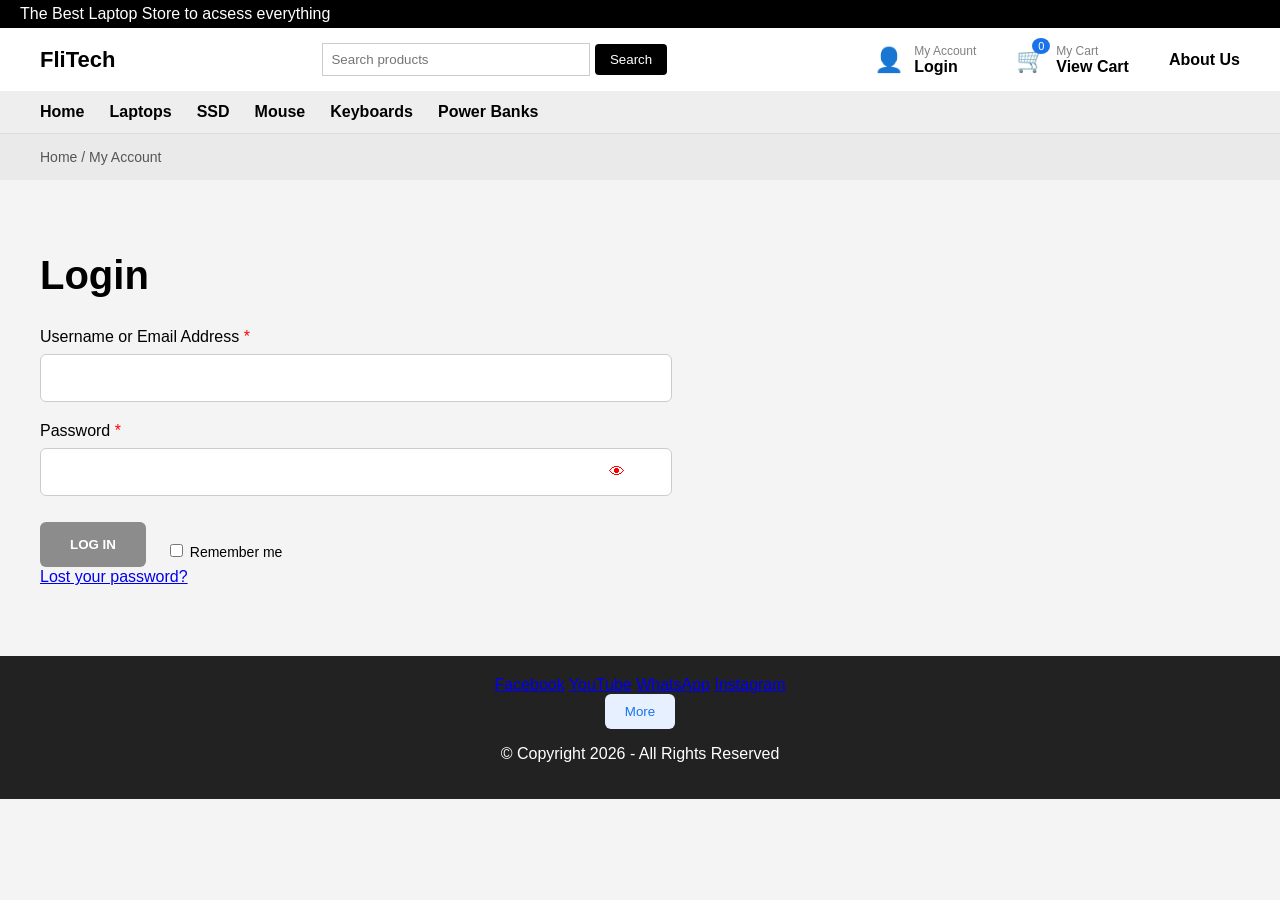
<file: login.html>
<!DOCTYPE html>
<html>
<head>
<title>Login - FliTech</title>
<link rel="stylesheet" href="css/login.css">
</head>

<body>

<header>

<div class="header-left">
<div class="header-store-notice">The Best Laptop Store to acsess everything</div>
</div>

<div class="top-header">

<div class="logo">FliTech</div>

<div class="search-box">
<input type="text" placeholder="Search products">
<button>Search</button>
</div>

<div class="icons">

<div class="icon-box">
<div class="icon">👤</div>
<div class="text">
<span class="small">My Account</span>
<b><a href="login.html">Login</a></b>
</div>
</div>

<div class="icon-box">
<div class="icon">🛒</div>
<div class="cart-count">0</div>
<div class="text">
<span class="small">My Cart</span>
<b><a href="cart.html">View Cart</a></b>
</div>
</div>

<div class="icon-box">
<a href="about.html" class="about-link">About Us</a>
</div>

</div>

</div>

<nav class="navbar">
<a href="Index.html">Home</a>
<a href="Laptop.html">Laptops</a>
<a href="SSD.html">SSD</a>
<a href="Mouse.html">Mouse</a>
<a href="Keyboards.html">Keyboards</a>
<a href="Power Banks.html">Power Banks</a>
</nav>

</header>

<section class="breadcrumb">
<span>Home / My Account</span>
</section>

<section class="login-section">

<h1>Login</h1>

<form class="login-form">

<label>Username or Email Address <span>*</span></label>
<input type="text" required>

<label>Password <span>*</span></label>
<div class="password-box">
<input type="password" required>
<span class="eye">👁</span>
</div>

<div class="login-options">

<button class="login-btn">LOG IN</button>

<label class="remember">
<input type="checkbox"> Remember me
</label>

</div>

<a href="#" class="forgot">Lost your password?</a>

</form>

</section>

<footer>

<div class="social">
<div class="social">
    <a href="https://www.facebook.com/groups/126579081277904/?ref=share&mibextid=KtfwRi11111111111" target="_blank">Facebook</a>
    
    <a href="https://youtu.be/mzZ1jynaNSg?si=W5Cdud5IKxsVG512" target="_blank">YouTube</a>
    
    <a href="https://wa.me/94777574536" target="_blank">WhatsApp</a>
    
    <a href="https://www.instagram.com/reel/DQH8m5VCVgo/?igsh=bXE0cnB3bXM2Z2k3" target="_blank">Instagram</a>
</div>

<div class="more">
<button class="blue-btn">More</button>
</div>

<p>© Copyright 2026 - All Rights Reserved</p>

</footer>

</body>
</html>
</file>
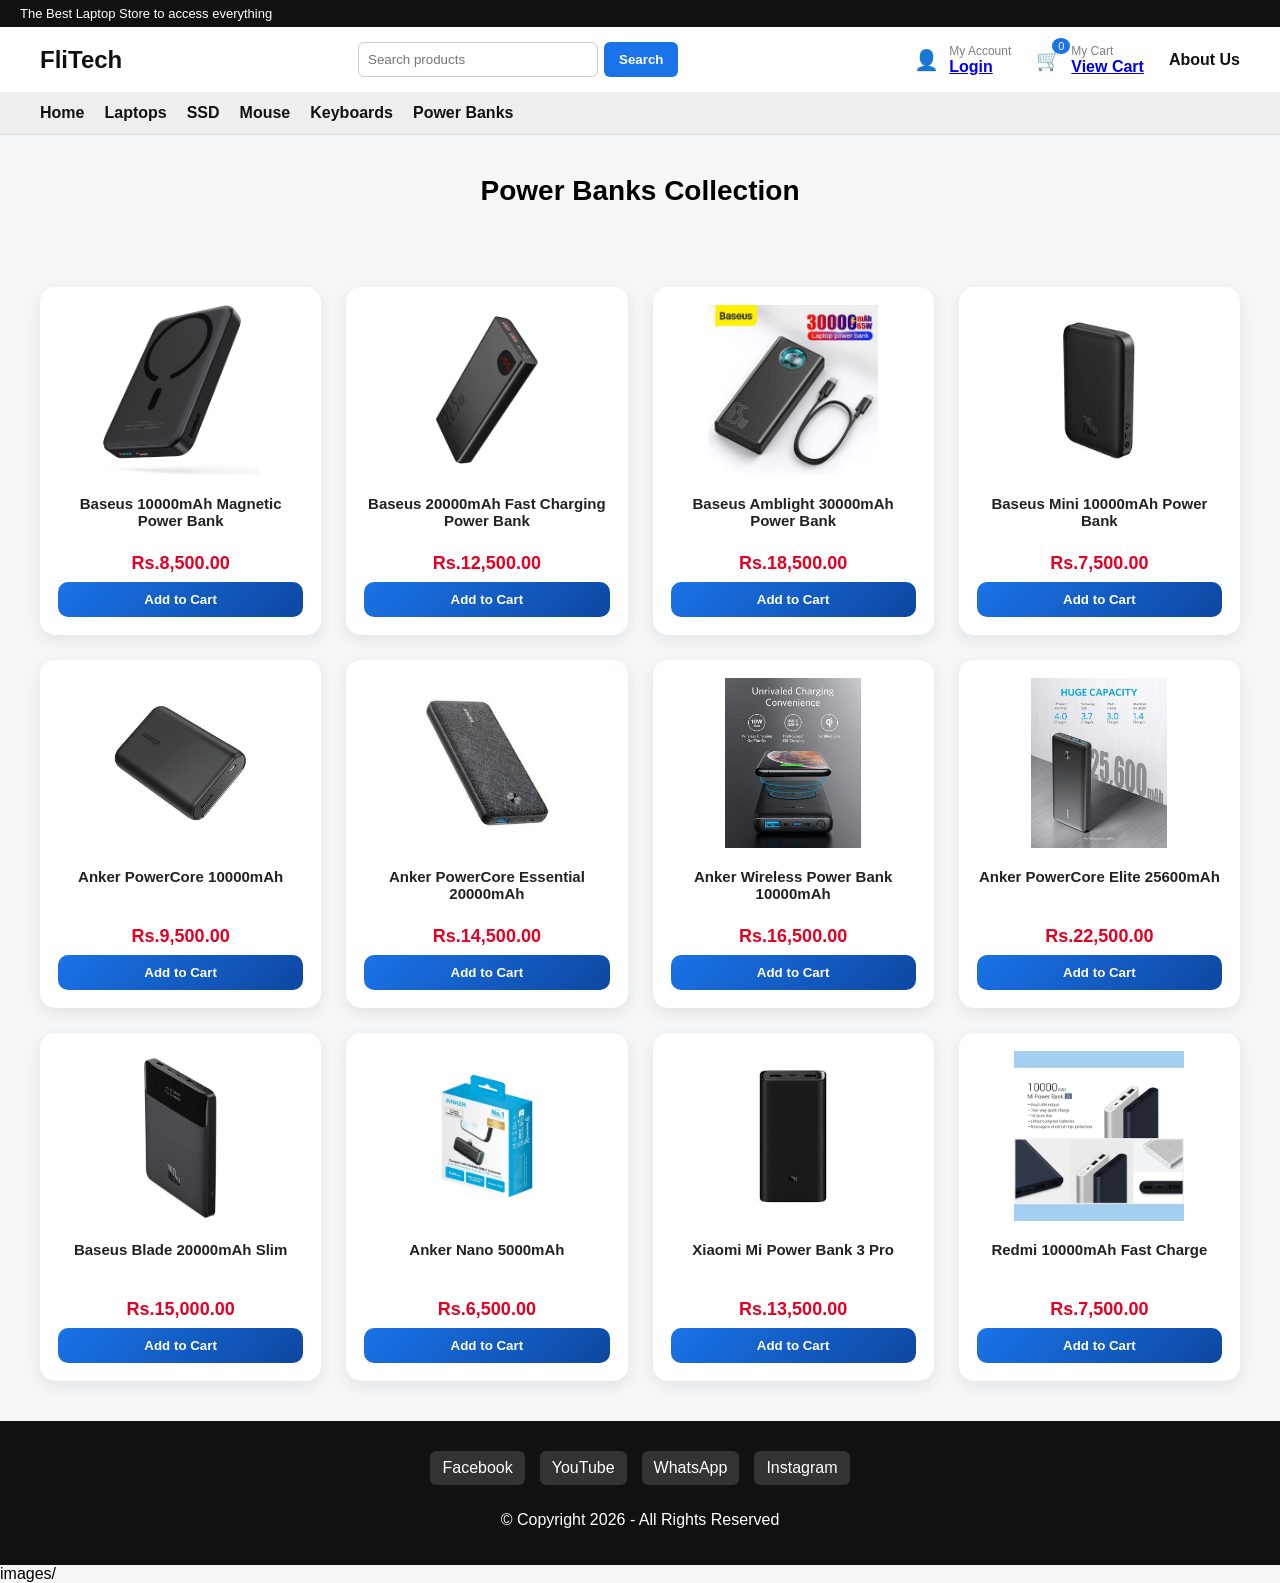
<file: Power Banks.html>
<!DOCTYPE html>
<html>
<head>
<title>FliTech Store</title>
<link rel="stylesheet" href="css/Power Banks.css">
</head>

<body>

<header>

<div class="header-left">
<div class="header-store-notice">The Best Laptop Store to access everything</div>
</div>

<div class="top-header">

<div class="logo">FliTech</div>

<div class="search-box">
<input type="text" placeholder="Search products">
<button>Search</button>
</div>

<div class="icons">

<div class="icon-box">
<div class="icon">👤</div>
<div class="text">
<span class="small">My Account</span>
<b><a href="login.html">Login</a></b>
</div>
</div>

<div class="icon-box">
<div class="icon">🛒</div>
<div class="cart-count">0</div>
<div class="text">
<span class="small">My Cart</span>
<b><a href="cart.html">View Cart</a></b>
</div>
</div>

<div class="icon-box">
<a href="about.html" class="about-link">About Us</a>
</div>

</div>

</div>

<nav class="navbar">
<a href="index.html">Home</a>
<a href="Laptop.html">Laptops</a>
<a href="SSD.html">SSD</a>
<a href="Mouse.html">Mouse</a>
<a href="Keyboards.html">Keyboards</a>
<a href="Power Banks.html">Power Banks</a>
</nav>

</header>

<section class="section1">
<h1 class="title">Power Banks Collection</h1>
</section>

<section class="products">
<div class="product-grid">

<div class="product-card">
<img src="images/pb1.png">
<h3>Baseus 10000mAh Magnetic Power Bank</h3>
<p class="price">Rs.8,500.00</p>
<button class="add-cart" onclick="addToCart('Baseus 10000mAh Magnetic',8500,'images/pb1.png')">Add to Cart</button>
</div>

<div class="product-card">
<img src="images/pb2.png">
<h3>Baseus 20000mAh Fast Charging Power Bank</h3>
<p class="price">Rs.12,500.00</p>
<button class="add-cart" onclick="addToCart('Baseus 20000mAh Fast',12500,'images/pb2.png')">Add to Cart</button>
</div>

<div class="product-card">
<img src="images/pb3.png">
<h3>Baseus Amblight 30000mAh Power Bank</h3>
<p class="price">Rs.18,500.00</p>
<button class="add-cart" onclick="addToCart('Baseus Amblight 30000mAh',18500,'images/pb3.png')">Add to Cart</button>
</div>

<div class="product-card">
<img src="images/pb4.png">
<h3>Baseus Mini 10000mAh Power Bank</h3>
<p class="price">Rs.7,500.00</p>
<button class="add-cart" onclick="addToCart('Baseus Mini 10000mAh',7500,'images/pb4.png')">Add to Cart</button>
</div>

<div class="product-card">
<img src="images/pb5.png">
<h3>Anker PowerCore 10000mAh</h3>
<p class="price">Rs.9,500.00</p>
<button class="add-cart" onclick="addToCart('Anker PowerCore 10000mAh',9500,'images/pb5.png')">Add to Cart</button>
</div>

<div class="product-card">
<img src="images/pb6.png">
<h3>Anker PowerCore Essential 20000mAh</h3>
<p class="price">Rs.14,500.00</p>
<button class="add-cart" onclick="addToCart('Anker Essential 20000mAh',14500,'images/pb6.png')">Add to Cart</button>
</div>

<div class="product-card">
<img src="images/pb7.png">
<h3>Anker Wireless Power Bank 10000mAh</h3>
<p class="price">Rs.16,500.00</p>
<button class="add-cart" onclick="addToCart('Anker Wireless 10000mAh',16500,'images/pb7.png')">Add to Cart</button>
</div>

<div class="product-card">
<img src="images/pb8.png">
<h3>Anker PowerCore Elite 25600mAh</h3>
<p class="price">Rs.22,500.00</p>
<button class="add-cart" onclick="addToCart('Anker Elite 25600mAh',22500,'images/pb8.png')">Add to Cart</button>
</div>

<div class="product-card">
<img src="images/pb9.png">
<h3>Baseus Blade 20000mAh Slim</h3>
<p class="price">Rs.15,000.00</p>
<button class="add-cart" onclick="addToCart('Baseus Blade 20000mAh',15000,'images/pb9.png')">Add to Cart</button>
</div>

<div class="product-card">
<img src="images/pb10.png">
<h3>Anker Nano 5000mAh</h3>
<p class="price">Rs.6,500.00</p>
<button class="add-cart" onclick="addToCart('Anker Nano 5000mAh',6500,'images/pb10.png')">Add to Cart</button>
</div>

<div class="product-card">
<img src="images/pb11.png">
<h3>Xiaomi Mi Power Bank 3 Pro</h3>
<p class="price">Rs.13,500.00</p>
<button class="add-cart" onclick="addToCart('Xiaomi Mi 3 Pro',13500,'images/pb11.png')">Add to Cart</button>
</div>

<div class="product-card">
<img src="images/pb12.png">
<h3>Redmi 10000mAh Fast Charge</h3>
<p class="price">Rs.7,500.00</p>
<button class="add-cart" onclick="addToCart('Redmi 10000mAh',7500,'images/pb12.png')">Add to Cart</button>
</div>

</div>
</section>

<footer>
<div class="social">
<a href="#">Facebook</a>
<a href="#">YouTube</a>
<a href="#">WhatsApp</a>
<a href="#">Instagram</a>
</div>

<p>© Copyright 2026 - All Rights Reserved</p>
</footer>

<script src="cart.js"></script>

</body>
</html>images/
</file>
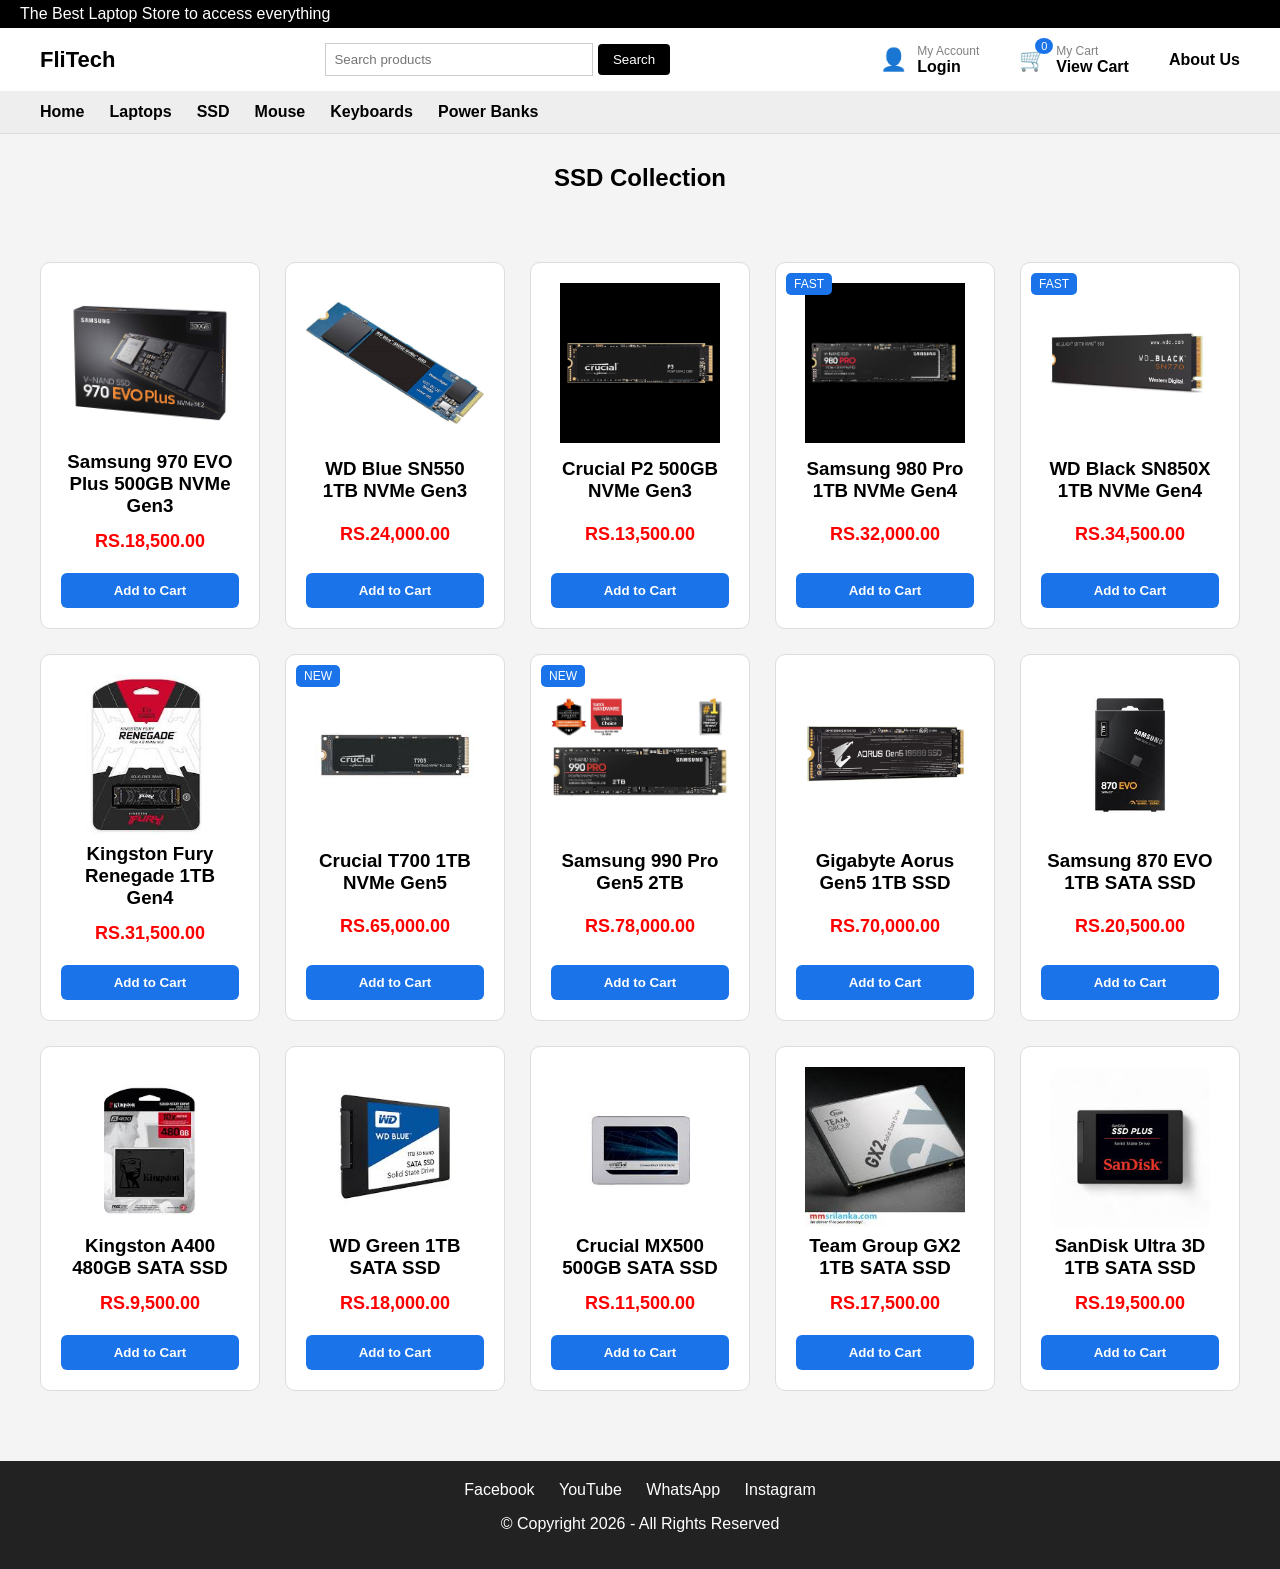
<file: SSD.html>
<!DOCTYPE html>
<html>
<head>
<title>FliTech Store</title>
<link rel="stylesheet" href="css/SSD.css">
</head>

<body>

<header>

<div class="header-left">
<div class="header-store-notice">The Best Laptop Store to access everything</div>
</div>

<div class="top-header">

<div class="logo">FliTech</div>

<div class="search-box">
<input type="text" placeholder="Search products">
<button>Search</button>
</div>

<div class="icons">

<div class="icon-box">
<div class="icon">👤</div>
<div class="text">
<span class="small">My Account</span>
<b><a href="login.html">Login</a></b>
</div>
</div>

<div class="icon-box">
<div class="icon">🛒</div>
<div class="cart-count">0</div>
<div class="text">
<span class="small">My Cart</span>
<b><a href="cart.html">View Cart</a></b>
</div>
</div>

<div class="icon-box">
<a href="about.html" class="about-link">About Us</a>
</div>

</div>

</div>

<nav class="navbar">
<a href="index.html">Home</a>
<a href="Laptop.html">Laptops</a>
<a href="SSD.html">SSD</a>
<a href="Mouse.html">Mouse</a>
<a href="Keyboards.html">Keyboards</a>
<a href="Power Banks.html">Power Banks</a>
</nav>

</header>

<section class="section1">
<h1 class="title">SSD Collection</h1>
</section>

<section class="products">

<div class="product">
<img src="images/samsung nvme-gen3-1.jpg">
<h3>Samsung 970 EVO Plus 500GB NVMe Gen3</h3>
<p class="price">RS.18,500.00</p>
<button class="add-cart" onclick="addToCart('Samsung 970 EVO Plus 500GB',18500,'images/samsung nvme-gen3-1.jpg')">Add to Cart</button>
</div>

<div class="product">
<img src="images/WD nvme-gen3-2.jpg">
<h3>WD Blue SN550 1TB NVMe Gen3</h3>
<p class="price">RS.24,000.00</p>
<button class="add-cart" onclick="addToCart('WD Blue SN550 1TB',24000,'images/WD nvme-gen3-2.jpg')">Add to Cart</button>
</div>

<div class="product">
<img src="images/Crucial nvme-gen3-3.jpg">
<h3>Crucial P2 500GB NVMe Gen3</h3>
<p class="price">RS.13,500.00</p>
<button class="add-cart" onclick="addToCart('Crucial P2 500GB',13500,'images/Crucial nvme-gen3-3.jpg')">Add to Cart</button>
</div>

<div class="product">
<img src="images/Samsung nvme-gen4-1.jpg">
<h3>Samsung 980 Pro 1TB NVMe Gen4</h3>
<p class="price">RS.32,000.00</p>
<button class="add-cart" onclick="addToCart('Samsung 980 Pro 1TB',32000,'images/Samsung nvme-gen4-1.jpg')">Add to Cart</button>
<span class="badge">FAST</span>
</div>

<div class="product">
<img src="images/WD nvme-gen4-2.jpg">
<h3>WD Black SN850X 1TB NVMe Gen4</h3>
<p class="price">RS.34,500.00</p>
<button class="add-cart" onclick="addToCart('WD Black SN850X 1TB',34500,'images/WD nvme-gen4-2.jpg')">Add to Cart</button>
<span class="badge">FAST</span>
</div>

<div class="product">
<img src="images/Kingston nvme-gen4-3.jpg">
<h3>Kingston Fury Renegade 1TB Gen4</h3>
<p class="price">RS.31,500.00</p>
<button class="add-cart" onclick="addToCart('Kingston Fury 1TB',31500,'images/Kingston nvme-gen4-3.jpg')">Add to Cart</button>
</div>

<div class="product">
<img src="images/Crucial nvme-gen5-1.jpg">
<h3>Crucial T700 1TB NVMe Gen5</h3>
<p class="price">RS.65,000.00</p>
<button class="add-cart" onclick="addToCart('Crucial T700 1TB',65000,'images/Crucial nvme-gen5-1.jpg')">Add to Cart</button>
<span class="badge">NEW</span>
</div>

<div class="product">
<img src="images/Samsung nvme-gen5-2.jpg">
<h3>Samsung 990 Pro Gen5 2TB</h3>
<p class="price">RS.78,000.00</p>
<button class="add-cart" onclick="addToCart('Samsung 990 Pro 2TB',78000,'images/Samsung nvme-gen5-2.jpg')">Add to Cart</button>
<span class="badge">NEW</span>
</div>

<div class="product">
<img src="images/Gigabyte nvme-gen5-3.jpg">
<h3>Gigabyte Aorus Gen5 1TB SSD</h3>
<p class="price">RS.70,000.00</p>
<button class="add-cart" onclick="addToCart('Gigabyte Aorus 1TB',70000,'images/Gigabyte nvme-gen5-3.jpg')">Add to Cart</button>
</div>

<div class="product">
<img src="images/Samsung sata-1.jpg">
<h3>Samsung 870 EVO 1TB SATA SSD</h3>
<p class="price">RS.20,500.00</p>
<button class="add-cart" onclick="addToCart('Samsung 870 EVO 1TB',20500,'images/Samsung sata-1.jpg')">Add to Cart</button>
</div>

<div class="product">
<img src="images/Kingston sata-2.jpg">
<h3>Kingston A400 480GB SATA SSD</h3>
<p class="price">RS.9,500.00</p>
<button class="add-cart" onclick="addToCart('Kingston A400 480GB',9500,'images/Kingston sata-2.jpg')">Add to Cart</button>
</div>

<div class="product">
<img src="images/WD sata-3.jpg">
<h3>WD Green 1TB SATA SSD</h3>
<p class="price">RS.18,000.00</p>
<button class="add-cart" onclick="addToCart('WD Green 1TB',18000,'images/WD sata-3.jpg')">Add to Cart</button>
</div>

<div class="product">
<img src="images/Crucial sata-4.jpg">
<h3>Crucial MX500 500GB SATA SSD</h3>
<p class="price">RS.11,500.00</p>
<button class="add-cart" onclick="addToCart('Crucial MX500 500GB',11500,'images/Crucial sata-4.jpg')">Add to Cart</button>
</div>

<div class="product">
<img src="images/Team Group sata-5.jpg">
<h3>Team Group GX2 1TB SATA SSD</h3>
<p class="price">RS.17,500.00</p>
<button class="add-cart" onclick="addToCart('Team GX2 1TB',17500,'images/Team Group sata-5.jpg')">Add to Cart</button>
</div>

<div class="product">
<img src="images/SanDisk sata-6.jpg">
<h3>SanDisk Ultra 3D 1TB SATA SSD</h3>
<p class="price">RS.19,500.00</p>
<button class="add-cart" onclick="addToCart('SanDisk Ultra 1TB',19500,'images/SanDisk sata-6.jpg')">Add to Cart</button>
</div>

</section>

<footer>
<div class="social">
<a href="#">Facebook</a>
<a href="#">YouTube</a>
<a href="#">WhatsApp</a>
<a href="#">Instagram</a>
</div>

<p>© Copyright 2026 - All Rights Reserved</p>
</footer>

<script src="cart.js"></script>

</body>
</html>
</file>
<file: css/Index.css>
body{
    margin:0;
    padding:0;
    box-sizing:border-box;
    font-family:Arial, sans-serif;
    background:#f4f4f4;
}

.header-left{
    background:black;
    color:white;
    padding:5px 20px;
}

header{
    background:white;
    border-bottom:1px solid #ddd;
}

.top-header{
    display:flex;
    justify-content:space-between;
    align-items:center;
    padding:15px 40px;
}

.logo{
    font-size:22px;
    font-weight:bold;
}

.search-box input{
    padding:8px;
    width:250px;
    border:1px solid #ccc;
}

.search-box button{
    background:#000000;
    color:white;
    padding:8px 15px;
    border:none;
    border-radius:4px;
    cursor:pointer;
}

.search-box button:hover{
    background:#1558c0;
}

.icons{
    display:flex;
    gap:40px;
    align-items:center;
}

.icons a{
    text-decoration:none;
    color:black;
}

.icon-box{
    display:flex;
    align-items:center;
    gap:10px;
    position:relative;
}

.icon{
    font-size:22px;
}

.cart-count{
    position:absolute;
    top:-6px;
    left:16px;
    background:#000000;
    color:white;
    font-size:11px;
    padding:2px 6px;
    border-radius:50%;
}

.navbar{
    display:flex;
    gap:25px;
    padding:12px 40px;
    background:#eee;
}

.navbar a{
    text-decoration:none;
    color:black;
    font-weight:bold;
}

.navbar a:hover{
    color:#1a73e8;
}

.hero{
    height:300px;
    background:#000000;
    display:flex;
    justify-content:center;
    align-items:center;
    color:white;
    text-align:center;
}

.blue-btn{
    background:white;
    color:#1a73e8;
    padding:10px 20px;
    border:none;
    border-radius:6px;
    cursor:pointer;
    font-weight:bold;
}

h1{
    text-align:center;
    margin:30px 0;
}

.product-grid,
.best-grid,
.gaming-grid{
    display:grid;
    grid-template-columns:repeat(auto-fit, minmax(220px, 1fr));
    gap:25px;
    padding:30px 40px;
    align-items:stretch;
}

.product-card,
.best-card,
.gaming-card{
    background:white;
    padding:20px;
    border-radius:10px;
    border:1px solid #ddd;
    text-align:center;
    display:flex;
    flex-direction:column;
    justify-content:space-between;
    transition:0.3s;
    height:100%;
}

.product-card:hover,
.best-card:hover,
.gaming-card:hover{
    transform:scale(1.05);
}

.product-card img,
.best-card img,
.gaming-card img{
    width:100%;
    height:160px;
    object-fit:contain;
}

.price{
    color:red;
    font-size:18px;
    font-weight:bold;
    margin:6px 0;
}

.add-cart{
    background:#1a73e8;
    color:white;
    border:none;
    padding:10px 15px;
    border-radius:6px;
    cursor:pointer;
    width:100%;
    font-weight:bold;
    margin-top:15px;
}

.add-cart:hover{
    background:#1558c0;
}

footer{
    margin-top:30px;
    background:#222;
    color:white;
    text-align:center;
    padding:20px;
}

.social a{
    margin:10px;
    color:white;
    text-decoration:none;
}

.social a:hover{
    color:#1a73e8;
}

.more button{
    background:#e6f0ff;
    color:#1a73e8;
    padding:10px 20px;
    border:none;
    border-radius:6px;
    cursor:pointer;
}
</file>
<file: css/about.css>
body{
    margin:0;
    padding:0;
    box-sizing:border-box;
    font-family:Arial, sans-serif;
    background:#f4f4f4;
}

.header-left{
    background-color:black;
    color:white;
    padding:5px 20px;
}

header{
    background:white;
    border-bottom:1px solid #ddd;
}

.top-header{
    display:flex;
    justify-content:space-between;
    align-items:center;
    padding:15px 40px;
}

.logo{
    font-size:22px;
    font-weight:bold;
}

.search-box input{
    padding:8px;
    width:250px;
    border:1px solid #ccc;
}

.search-box button{
    background:#000000;
    color:white;
    padding:8px 15px;
    border:none;
    border-radius:4px;
    cursor:pointer;
}

.search-box button:hover{
    background:#1558c0;
}

.icons{
    display:flex;
    align-items:center;
    gap:40px;
}

.icons a{
    text-decoration:none;
    color:black;
}

.icon-box{
    display:flex;
    align-items:center;
    gap:10px;
    position:relative;
}

.icon{
    font-size:24px;
}

.cart-count{
    position:absolute;
    top:-6px;
    left:16px;
    background:#1a73e8;
    color:white;
    font-size:11px;
    padding:2px 6px;
    border-radius:50%;
}

.text{
    display:flex;
    flex-direction:column;
}

.small{
    font-size:12px;
    color:gray;
}

.about-link{
    font-weight:bold;
    font-size:16px;
}

.about-link:hover{
    color:#1a73e8;
}

.navbar{
    display:flex;
    gap:25px;
    padding:12px 40px;
    background:#eee;
}

.navbar a{
    text-decoration:none;
    color:black;
    font-weight:bold;
}

.navbar a:hover{
    color:#1a73e8;
}

.hero{
    height:250px;
    background:#ccc;
    display:flex;
    justify-content:center;
    align-items:center;
    text-align:center;
}

.blue-btn{
    background:#e6f0ff;
    color:#1a73e8;
    padding:12px 25px;
    border:none;
    border-radius:6px;
    font-size:18px;
    font-weight:bold;
    cursor:pointer;
}

.blue-btn:hover{
    background:#cce0ff;
}

.about-content{
    padding:20px 40px;
}

.about-content h2{
    text-align:center;
    text-decoration:underline;
    margin-bottom:10px;
}

.about-content h3{
    margin-top:20px;
}

.about-content p{
    line-height:1.6;
    text-align:justify;
    margin-bottom:10px;
}

.about-content ul{
    margin-left:20px;
}

.about-content ul li{
    margin-bottom:8px;
}

footer{
    margin-top:30px;
    background:#222;
    color:white;
    text-align:center;
    padding:20px;
}

.social span{
    margin:10px;
    display:inline-block;
    cursor:pointer;
}

.social span:hover{
    color:#1a73e8;
}

.more button{
    background:#e6f0ff;
    color:#1a73e8;
    padding:10px 20px;
    border:none;
    border-radius:6px;
    cursor:pointer;
}
</file>
<file: css/Keyboard.css>
body{
    margin:0;
    padding:0;
    box-sizing:border-box;
    font-family:Arial, sans-serif;
    background:#f4f4f4;
}

.header-left{
    background:black;
    color:white;
    padding:5px 20px;
}

header{
    background:white;
    border-bottom:1px solid #ddd;
}

.top-header{
    display:flex;
    justify-content:space-between;
    align-items:center;
    padding:15px 40px;
}

.logo{
    font-size:22px;
    font-weight:bold;
}

.search-box input{
    padding:8px;
    width:250px;
    border:1px solid #ccc;
}

.search-box button{
    background:#000000;
    color:white;
    padding:8px 15px;
    border:none;
    border-radius:4px;
    cursor:pointer;
}

.search-box button:hover{
    background:#1558c0;
}

.icons{
    display:flex;
    gap:40px;
    align-items:center;
}

.icons a{
    text-decoration:none;
    color:black;
}

.icon-box{
    display:flex;
    align-items:center;
    gap:10px;
    position:relative;
}

.icon{
    font-size:22px;
}

.cart-count{
    position:absolute;
    top:-6px;
    left:16px;
    background:#1a73e8;
    color:white;
    font-size:11px;
    padding:2px 6px;
    border-radius:50%;
}

.navbar{
    display:flex;
    gap:25px;
    padding:12px 40px;
    background:#eee;
}

.navbar a{
    text-decoration:none;
    color:black;
    font-weight:bold;
}

.navbar a:hover{
    color:#1a73e8;
}

.title{
    text-align:center;
    margin:30px 0;
}

.product-grid{
    display:grid;
    grid-template-columns:repeat(auto-fit, minmax(220px, 1fr));
    gap:25px;
    padding:30px 40px;
    align-items:stretch;
}

.product-card{
    background:white;
    padding:20px;
    border-radius:10px;
    border:1px solid #ddd;
    text-align:center;
    display:flex;
    flex-direction:column;
    justify-content:space-between;
    transition:0.3s;
    height:100%;
}

.product-card:hover{
    transform:scale(1.05);
}

.product-card img{
    width:100%;
    height:160px;
    object-fit:contain;
}

.product-card h3{
    font-size:15px;
    margin:10px 0;
    min-height:40px;
}

.price{
    color:red;
    font-size:18px;
    font-weight:bold;
    margin:8px 0;
}

.add-cart{
    background:#1a73e8;
    color:white;
    border:none;
    padding:10px 15px;
    border-radius:6px;
    cursor:pointer;
    width:100%;
    font-weight:bold;
    margin-top:auto;
}

.add-cart:hover{
    background:#1558c0;
}

section{
    margin-bottom:20px;
}

footer{
    margin-top:30px;
    background:#222;
    color:white;
    text-align:center;
    padding:20px;
}

.social a{
    margin:10px;
    color:white;
    text-decoration:none;
}

.social a:hover{
    color:#1a73e8;
}

.more button{
    background:#e6f0ff;
    color:#1a73e8;
    padding:10px 20px;
    border:none;
    border-radius:6px;
    cursor:pointer;
}
</file>
<file: css/Laptop.css>
body{
    margin:0;
    padding:0;
    box-sizing:border-box;
    font-family:Arial, sans-serif;
    background:#f4f4f4;
}

.header-left{
    background:black;
    color:white;
    padding:5px 20px;
}

header{
    background:white;
    border-bottom:1px solid #ddd;
}

.top-header{
    display:flex;
    justify-content:space-between;
    align-items:center;
    padding:15px 40px;
}

.logo{
    font-size:22px;
    font-weight:bold;
}

.search-box input{
    padding:8px;
    width:250px;
    border:1px solid #ccc;
}

.search-box button{
    background:#000000;
    color:white;
    padding:8px 15px;
    border:none;
    border-radius:4px;
    cursor:pointer;
}

.search-box button:hover{
    background:#1558c0;
}

.icons{
    display:flex;
    gap:40px;
    align-items:center;
}

.icons a{
    text-decoration:none;
    color:black;
}

.icon-box{
    display:flex;
    align-items:center;
    gap:10px;
    position:relative;
}

.icon{
    font-size:22px;
}

.cart-count{
    position:absolute;
    top:-6px;
    left:16px;
    background:#1a73e8;
    color:white;
    font-size:11px;
    padding:2px 6px;
    border-radius:50%;
}

.navbar{
    display:flex;
    gap:25px;
    padding:12px 40px;
    background:#eee;
}

.navbar a{
    text-decoration:none;
    color:black;
    font-weight:bold;
}

.navbar a:hover{
    color:#1a73e8;
}

.trending h1{
    text-align:center;
    margin:30px 0;
}

.product-grid{
    display:grid;
    grid-template-columns:repeat(auto-fit, minmax(220px, 1fr));
    gap:25px;
    padding:30px 40px;
    align-items:stretch;
}

.product-card{
    background:white;
    padding:20px;
    border-radius:10px;
    border:1px solid #ddd;
    text-align:center;
    display:flex;
    flex-direction:column;
    justify-content:space-between;
    transition:0.3s;
    height:100%;
    position:relative;
}

.product-card:hover{
    transform:scale(1.05);
}

.product-card img{
    width:100%;
    height:160px;
    object-fit:contain;
}

.product-card h3{
    font-size:15px;
    margin:10px 0;
    min-height:40px;
}

.price{
    color:red;
    font-size:18px;
    font-weight:bold;
    margin:8px 0;
}

.old-price{
    text-decoration:line-through;
    color:gray;
    font-size:14px;
}

.add-cart{
    background:#1a73e8;
    color:white;
    border:none;
    padding:10px 15px;
    border-radius:6px;
    cursor:pointer;
    width:100%;
    font-weight:bold;
    margin-top:auto;
}

.add-cart:hover{
    background:#1558c0;
}

.discount{
    position:absolute;
    top:10px;
    left:10px;
    background:#1a73e8;
    color:white;
    padding:4px 8px;
    font-size:12px;
    border-radius:5px;
}

.discount.red{
    background:red;
}

footer{
    margin-top:30px;
    background:#222;
    color:white;
    text-align:center;
    padding:20px;
}

.social a{
    margin:10px;
    color:white;
    text-decoration:none;
}

.social a:hover{
    color:#1a73e8;
}

.more button{
    background:#e6f0ff;
    color:#1a73e8;
    padding:10px 20px;
    border:none;
    border-radius:6px;
    cursor:pointer;
}
</file>
<file: css/login.css>
body{
    margin:0;
    padding:0;
    box-sizing:border-box;
    font-family:Arial, sans-serif;
    background:#f4f4f4;
}

.header-left{
    background-color:black;
    color:white;
    padding:5px 20px;
}

header{
    background:white;
    border-bottom:1px solid #ddd;
}

.top-header{
    display:flex;
    justify-content:space-between;
    align-items:center;
    padding:15px 40px;
}

.logo{
    font-size:22px;
    font-weight:bold;
}

.search-box input{
    padding:8px;
    width:250px;
    border:1px solid #ccc;
}

.search-box button{
    background:#000000;
    color:white;
    padding:8px 15px;
    border:none;
    border-radius:4px;
    cursor:pointer;
}

.search-box button:hover{
    background:#1558c0;
}


.icons{
    display:flex;
    align-items:center;
    gap:40px;
}

.icons a{
    text-decoration:none;
    color:black;
}

.icon-box{
    display:flex;
    align-items:center;
    gap:10px;
    position:relative;
}

.icon{
    font-size:24px;
}

.cart-count{
    position:absolute;
    top:-6px;
    left:16px;
    background:#1a73e8;
    color:white;
    font-size:11px;
    padding:2px 6px;
    border-radius:50%;
}

.text{
    display:flex;
    flex-direction:column;
}

.small{
    font-size:12px;
    color:gray;
}

.about-link{
    font-weight:bold;
    font-size:16px;
}

.about-link:hover{
    color:#1a73e8;
}

.navbar{
    display:flex;
    gap:25px;
    padding:12px 40px;
    background:#eee;
}

.navbar a{
    text-decoration:none;
    color:black;
    font-weight:bold;
}

.navbar a:hover{
    color:#1a73e8;
}

.breadcrumb{
    background:#eaeaea;
    padding:15px 40px;
    font-size:14px;
    color:#555;
}

.login-section{
    padding:40px;
}

.login-section h1{
    font-size:40px;
    margin-bottom:30px;
}

.login-form{
    max-width:600px;
}

.login-form label{
    display:block;
    margin-bottom:8px;
    margin-top:20px;
    font-weight:500;
}

.login-form span{
    color:red;
}

.login-form input[type="text"],
.login-form input[type="password"]{
    width:100%;
    padding:15px;
    border:1px solid #ccc;
    border-radius:6px;
    font-size:14px;
}

.password-box{
    position:relative;
}

.eye{
    position:absolute;
    right:15px;
    top:50%;
    transform:translateY(-50%);
    cursor:pointer;
}

.login-options{
    display:flex;
    align-items:center;
    gap:20px;
    margin-top:25px;
}

.login-btn{
    background:#8c8c8c;
    color:white;
    padding:15px 30px;
    border:none;
    border-radius:6px;
    font-weight:bold;
    cursor:pointer;
}

.login-btn:hover{
    background:#6e6e6e;
}

.remember{
    font-size:14px;
}

footer{
    margin-top:30px;
    background:#222;
    color:white;
    text-align:center;
    padding:20px;
}

.social span{
    margin:10px;
    cursor:pointer;
}

.social span:hover{
    color:#1a73e8;
}

.more button{
    background-color:#e6f0ff;
    color:#1a73e8;
    padding:10px 20px;
    border:none;
    border-radius:6px;
    cursor:pointer;
}
</file>
<file: css/Power Banks.css>
body{
margin:0;
padding:0;
font-family:Arial,sans-serif;
background:#f4f6f8;
box-sizing:border-box;
}

header{
background:#fff;
border-bottom:1px solid #ddd;
}

.header-left{
background:#111;
color:#fff;
padding:6px 20px;
font-size:13px;
}

.top-header{
display:flex;
justify-content:space-between;
align-items:center;
padding:15px 40px;
gap:20px;
flex-wrap:wrap;
}

.logo{
font-size:24px;
font-weight:bold;
color:#111;
}

.search-box{
display:flex;
gap:6px;
}

.search-box input{
padding:9px;
width:220px;
border:1px solid #ccc;
border-radius:6px;
outline:none;
}

.search-box button{
background:#1a73e8;
color:#fff;
border:none;
padding:9px 15px;
border-radius:6px;
cursor:pointer;
font-weight:bold;
}

.search-box button:hover{
background:#1558c0;
}

.icons{
display:flex;
gap:25px;
align-items:center;
flex-wrap:wrap;
}

.icon-box{
display:flex;
align-items:center;
gap:10px;
position:relative;
}

.icon{
font-size:20px;
}

.text{
display:flex;
flex-direction:column;
}

.small{
font-size:12px;
color:gray;
}

.cart-count{
position:absolute;
top:-6px;
left:16px;
background:#1a73e8;
color:#fff;
font-size:11px;
padding:2px 6px;
border-radius:50%;
}

.about-link{
font-weight:bold;
text-decoration:none;
color:#111;
}

.navbar{
display:flex;
gap:20px;
padding:12px 40px;
background:#eee;
flex-wrap:wrap;
}

.navbar a{
text-decoration:none;
color:#111;
font-weight:bold;
transition:0.3s;
}

.navbar a:hover{
color:#1a73e8;
}

.section1,.trending{
text-align:center;
padding:20px;
}

.title{
font-size:28px;
font-weight:bold;
margin:20px 0;
}

.product-grid{
display:grid;
grid-template-columns:repeat(auto-fit,minmax(240px,1fr));
gap:25px;
padding:40px;
}

.product-card{
background:#fff;
border-radius:15px;
padding:18px;
text-align:center;
box-shadow:0 5px 15px rgba(0,0,0,0.08);
display:flex;
flex-direction:column;
position:relative;
transition:0.3s;
}

.product-card:hover{
transform:translateY(-8px);
box-shadow:0 10px 25px rgba(0,0,0,0.15);
}

.product-card img{
width:100%;
height:170px;
object-fit:contain;
margin-bottom:10px;
transition:0.3s;
}

.product-card:hover img{
transform:scale(1.05);
}

.product-card h3{
font-size:15px;
margin:10px 0;
color:#222;
min-height:40px;
}

.price{
color:#e60023;
font-weight:bold;
font-size:18px;
margin:8px 0;
}

.old-price{
color:gray;
text-decoration:line-through;
font-size:13px;
}

.add-cart{
background:linear-gradient(135deg,#1a73e8,#0d47a1);
color:#fff;
border:none;
padding:10px;
border-radius:10px;
cursor:pointer;
margin-top:auto;
width:100%;
font-weight:bold;
transition:0.3s;
}

.add-cart:hover{
transform:scale(1.03);
background:linear-gradient(135deg,#0d47a1,#1a73e8);
}

.discount{
position:absolute;
top:10px;
left:10px;
background:#ff3b30;
color:#fff;
padding:5px 10px;
font-size:11px;
border-radius:20px;
font-weight:bold;
}

.social{
display:flex;
justify-content:center;
gap:15px;
flex-wrap:wrap;
padding:10px;
}

.social a{
text-decoration:none;
color:#fff;
background:#333;
padding:8px 12px;
border-radius:6px;
transition:0.3s;
}

.social a:hover{
background:#1a73e8;
}

footer{
background:#111;
color:#fff;
text-align:center;
padding:20px;
}

.more .blue-btn{
background:#1a73e8;
color:#fff;
border:none;
padding:10px 20px;
border-radius:6px;
cursor:pointer;
font-weight:bold;
}

.more .blue-btn:hover{
background:#1558c0;
}
</file>
<file: css/SSD.css>
body{
    margin:0;
    padding:0;
    box-sizing:border-box;
    font-family:Arial, sans-serif;
    background:#f4f4f4;
}

.header-left{
    background:black;
    color:white;
    padding:5px 20px;
}

header{
    background:white;
    border-bottom:1px solid #ddd;
}

.top-header{
    display:flex;
    justify-content:space-between;
    align-items:center;
    padding:15px 40px;
}

.logo{
    font-size:22px;
    font-weight:bold;
}

.search-box input{
    padding:8px;
    width:250px;
    border:1px solid #ccc;
}

.search-box button{
    background:#000000;
    color:white;
    padding:8px 15px;
    border:none;
    border-radius:4px;
    cursor:pointer;
}

.search-box button:hover{
    background:#1558c0;
}

.icons{
    display:flex;
    gap:40px;
    align-items:center;
}

.icons a{
    text-decoration:none;
    color:black;
}

.icon-box{
    display:flex;
    align-items:center;
    gap:10px;
    position:relative;
}

.icon{
    font-size:22px;
}

.cart-count{
    position:absolute;
    top:-6px;
    left:16px;
    background:#1a73e8;
    color:white;
    font-size:11px;
    padding:2px 6px;
    border-radius:50%;
}

.text{
    display:flex;
    flex-direction:column;
}

.small{
    font-size:12px;
    color:gray;
}

.about-link{
    font-weight:bold;
}

.navbar{
    display:flex;
    gap:25px;
    padding:12px 40px;
    background:#eee;
}

.navbar a{
    text-decoration:none;
    color:black;
    font-weight:bold;
}

.navbar a:hover{
    color:#1a73e8;
}

.section1{
    text-align:center;
    margin:30px;
}

.products{
    display:grid;
    grid-template-columns:repeat(auto-fit, minmax(220px,1fr));
    gap:25px;
    padding:40px;
    align-items:stretch;
}

.product{
    background:white;
    padding:20px;
    border-radius:10px;
    border:1px solid #ddd;
    text-align:center;
    position:relative;
    display:flex;
    flex-direction:column;
    justify-content:space-between;
    transition:0.3s;
}

.product:hover{
    transform:scale(1.05);
}

.product img{
    width:100%;
    height:160px;
    object-fit:contain;
    display:block;
}

.product h3{
    margin:8px 0;
}

.price{
    color:red;
    font-size:18px;
    font-weight:bold;
    margin:6px 0;
}

.old-price{
    text-decoration:line-through;
    color:gray;
    font-size:14px;
    margin:4px 0;
}

.badge{
    position:absolute;
    top:10px;
    left:10px;
    background:#1a73e8;
    color:white;
    padding:4px 8px;
    font-size:12px;
    border-radius:5px;
    z-index:2;
}

.add-cart{
    background:#1a73e8;
    color:white;
    border:none;
    padding:10px 15px;
    border-radius:6px;
    cursor:pointer;
    width:100%;
    font-weight:bold;
    margin-top:15px;
}

.add-cart:hover{
    background:#1558c0;
}

footer{
    margin-top:30px;
    background:#222;
    color:white;
    text-align:center;
    padding:20px;
}

.social a{
    margin:10px;
    color:white;
    text-decoration:none;
}

.social a:hover{
    color:#1a73e8;
}

.more button{
    background:#e6f0ff;
    color:#1a73e8;
    padding:10px 20px;
    border:none;
    border-radius:6px;
    cursor:pointer;
}
</file>
